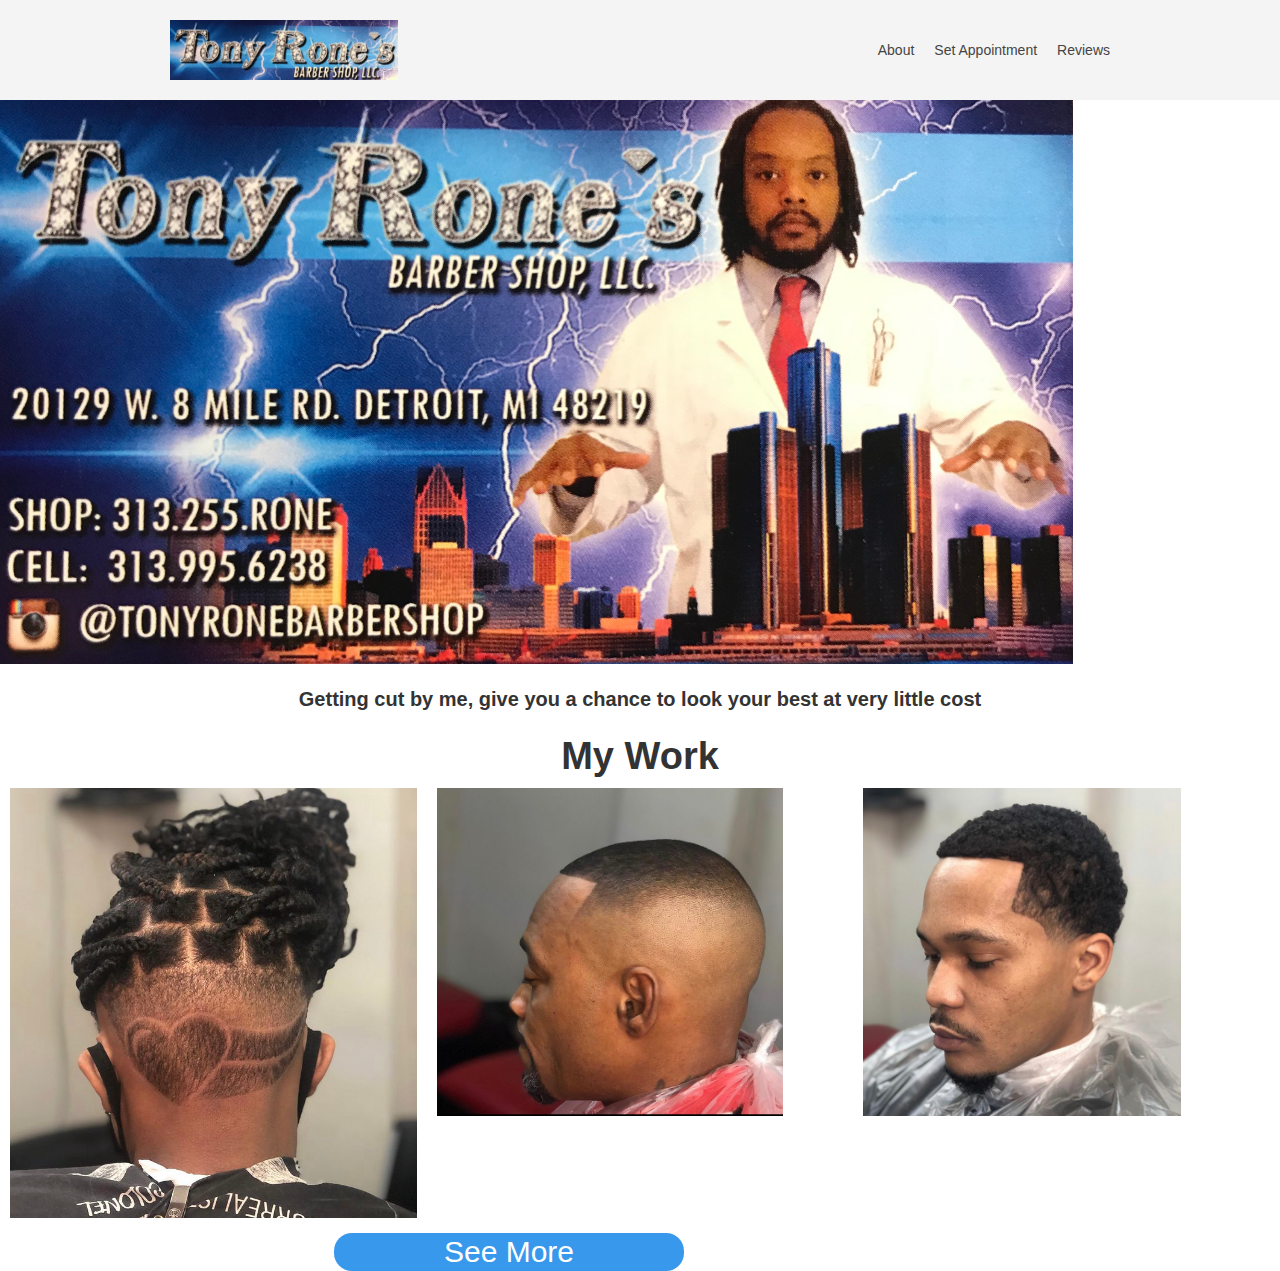
<file: templates/index.html>
<!DOCTYPE html>
<html>
    <head>
        <meta charset="utf-8"/>
        <title>Favorite Barber</title>
        <meta content="width=device-width, initial-scale=1" name="viewport"/>
        <script type="text/javascript">
            !function(o, c) {
                var n = c.documentElement
                  , t = " w-mod-";
                n.className += t + "js",
                ("ontouchstart"in o || o.DocumentTouch && c instanceof DocumentTouch) && (n.className += t + "touch")
            }(window, document);
        </script>
        <link href="/static/css/index.css" rel="stylesheet" type="text/css"/>
        <link href="/static/images/Fav-Barber Logo.ico" rel="shortcut icon" type="image/x-icon"/>
        <link href="/static/images/Fav-Barber Logo.png" rel="apple-touch-icon"/>
    </head>
    <body>
        <div>
            <div>
                <header id="nav" class="sticky-nav">
                    <nav class="w-container">
                        <ul role="list" class="nav-grid w-list-unstyled">
                            <li id="w-node-c249ff46-f0ce-8935-1977-33360bdf8f97-bb7c1f44">
                                <a href="/" class="nav-logo-link">
                                    <img src="/static/images/Fav-Barber Logo.png" sizes="(max-width: 479px) 224.21875px, (max-width: 767px) 38vw, 228.015625px" alt="" class="nav-logo"/>
                                </a>
                            </li>
                            <li>
                                <a href="/about" class="nav-link">About</a>
                            </li>
                            <li>
                                <a href="/set/appointments" class="nav-link">Set Appointment</a>
                            </li>
                            <li>
                                <a href="/reviews" class="nav-link">Reviews</a>
                            </li>
                        </ul>
                    </nav>
                </header>
            </div>
            <div>
                <img src="/static/images/Fav-Barber.jpg" loading="lazy" sizes="100vw" width="1073" alt=""/>
                <h3 class="heading">Getting cut by me, give you a chance to look your best at very little cost</h3>
            </div>
            <div>
                <h1 class="heading-2">My Work</h1>
                <div class="w-row">
                    <div class="w-col w-col-4">
                        <img src="/static/images/Cut-1.png" loading="lazy" sizes="(max-width: 479px) 96vw, (max-width: 695px) 97vw, (max-width: 767px) 675px, 31vw" alt=""/>
                    </div>
                    <div class="w-col w-col-4">
                        <img src="/static/images/Cut-2.png" loading="lazy" width="346" height="328" alt=""/>
                    </div>
                    <div class="w-col w-col-4">
                        <img src="/static/images/Cut-3.png" loading="lazy" sizes="(max-width: 479px) 92vw, (max-width: 767px) 317.828125px, 31vw" height="328" alt=""/>
                    </div>
                </div>
            </div>
            <a href="/reviews" class="button w-button">See More</a>
        </div>
    </body>
</html>
</file>
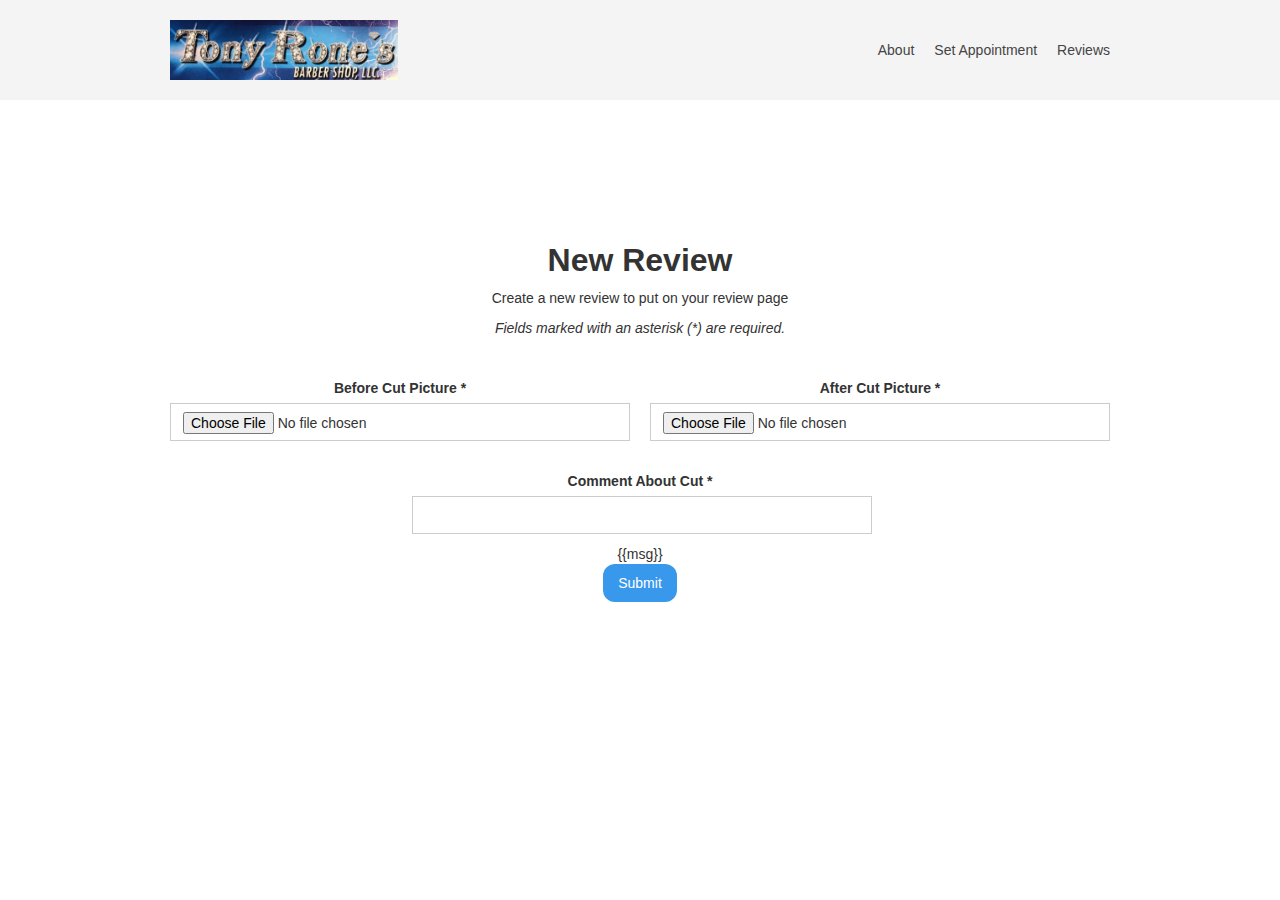
<file: templates/add_review.html>
<!DOCTYPE html>
<html>
    <head>
        <meta charset="utf-8"/>
        <title>Favorite Barber</title>
        <meta content="width=device-width, initial-scale=1" name="viewport"/>
        <meta content="Webflow" name="generator"/>
        <link href="/static/css/admin_login.css" rel="stylesheet" type="text/css"/>
        <script type="text/javascript">
            !function(o, c) {
                var n = c.documentElement
                  , t = " w-mod-";
                n.className += t + "js",
                ("ontouchstart"in o || o.DocumentTouch && c instanceof DocumentTouch) && (n.className += t + "touch")
            }(window, document);
        </script>
        <link href="/static/images/Fav-Barber Logo.ico" rel="shortcut icon" type="image/x-icon"/>
        <link href="/static/images/Fav-Barber Logo.png" rel="apple-touch-icon"/>
    </head>
    <body>
        <div>
            <div>
                <header id="nav" class="sticky-nav">
                    <nav class="w-container">
                        <ul role="list" class="nav-grid w-list-unstyled">
                            <li id="w-node-c249ff46-f0ce-8935-1977-33360bdf8f97-bb7c1f44">
                                <a href="/" class="nav-logo-link">
                                    <img src="/static/images/Fav-Barber Logo.png" sizes="(max-width: 479px) 224.21875px, (max-width: 767px) 38vw, 228.015625px" alt="" class="nav-logo"/>
                                </a>
                            </li>
                            <li>
                                <a href="/about" class="nav-link">About</a>
                            </li>
                            <li>
                                <a href="/set/appointments" class="nav-link">Set Appointment</a>
                            </li>
                            <li>
                                <a href="/reviews" class="nav-link">Reviews</a>
                            </li>
                        </ul>
                    </nav>
                </header>
            </div>
        </div>
        <input id='be' type='text'>
        <input id='af' type='text'>
        <section id="contact-form" class="contact-form">
            <div class="w-container" style='text-align: center;'>
                <h2>New Review</h2>
                <p>Create a new review to put on your review page</p>
                <div id="formInstructions" class="small-text">
                    <em>Fields marked with an asterisk (*) are required.</em>
                </div>
                <div class="w-form">
                    <div id="wf-form-Contact-Form" name="wf-form-Contact-Form" data-name="Contact Form" action="/add/review" method='post' enctype="multipart/form-data">
                        <div class="contact-form-grid">
                            <div id="w-node-fefeec4b-b11d-9520-1b14-3788d9781e20-bb7c1f44">
                                <label for="Before" id="contact-first-name">Before Cut Picture *</label>
                                <p> <input type="file" class="w-input" name="Before" id='before' accept="image/*" required=""></p>
                            </div>
                            <div id="w-node-fefeec4b-b11d-9520-1b14-3788d9781e24-bb7c1f44">
                                <label for="After" id="contact-last-name">After Cut Picture *</label>
                                <p> <input type="file" name="After" accept="image/*"  id='after' class="w-input" required=""></p>
                            </div>
                            <div id="w-node-fefeec4b-b11d-9520-1b14-3788d9781e28-bb7c1f44">
                                <label for="Comment" id="contact-email" class="field-label">Comment About Cut *</label>
                                <input type="text" class="text-field w-input" maxlength="256" name="Comment" data-name="Comment" id="Comment" required=""/>
                            </div>
                        </div>
                        <div>{{msg}}</div>
                        <button data-wait="Please wait..." class="submit-button w-button" onclick="send_form()"/>Submit</button>
                        <script>
                          var be = document.getElementById('be')
                          var af = document.getElementById('af')
                          be.style.visibility ='hidden'
                          af.style.visibility ='hidden'

                          async function send_form() {
                            let bef = document.getElementById('before').files
                            let after = document.getElementById('after').files
                            if (!bef[0] && !after[0]){
                              return alert('Please input a before and after image')
                            }
                            let bef_url, after_url;
                            fetch('/sign_s3?file_name='+bef[0].name+'&file_type='+bef[0].type,{
                              method: 'POST',
                              headers: {
                                'Content-Type': 'application/json'
                              },
                            }).then(result => {
                              return result.json()
                            }).then(data => {
                              uploadFile(bef[0], data.data, data.url, 'be')
                              bef_url =  data.url
                              fetch('/sign_s3?file_name='+after[0].name+'&file_type='+after[0].type, {
                                method: "POST",
                                headers: {
                                  'Content-Type': 'application/json'
                                }
                              }).then(result => {
                                return result.json()
                              }).then(data => {
                                uploadFile(after[0], data.data, data.url, 'af')
                                after_url = data.url
                                save_all(bef_url, after_url)
                              })
                            })
                          }/*
                          async function getSignedRequest(bef, type){
                            let returns
                            let xhr = new XMLHttpRequest();
                            xhr.open("POST", "/sign_s3?file_name="+bef.name+"&file_type="+bef.type);
                            xhr.onreadystatechange = function(){
                              if(xhr.readyState === 4){
                                if(xhr.status === 200){
                                  let response = JSON.parse(xhr.responseText);
                                  uploadFile(bef, response.data, response.url, type);
                                  returns =  response.url
                                }
                                else{
                                  alert("Problem saving your new review");
                                }
                              }
                            };
                            xhr.send();

                            return returns
                          }*/
                          async function uploadFile(file, s3Data, url, type){
                            let is_it = false
                            var xhr = new XMLHttpRequest();
                            xhr.open("POST", s3Data.url);

                            var postData = new FormData();
                            for(key in s3Data.fields){
                              postData.append(key, s3Data.fields[key]);
                            }
                            postData.append('file', file);

                            xhr.onreadystatechange = function() {
                              if(xhr.readyState === 4){
                                if(xhr.status === 200 || xhr.status === 204){
                                  if (type == 'be'){
                                    be.value = url;
                                    be.value = url;
                                  }else if (type=='af'){
                                    af.value = url;
                                    af.value = url;
                                  }
                                }
                                else{
                                  return "Could not upload file.";
                                }
                              }
                            };
                            xhr.send(postData);
                          }

                          function save_all(bef_url, after_url){

                            if (bef_url != 'Could not upload file.' && after_url !='Could not upload file.'){
                              let web_host = '/send_review/data'
                              fetch(web_host, {
                                method: 'POST',
                                headers: {
                                  'Content-Type': 'application/json'
                                },
                                body: JSON.stringify({
                                  'Before': bef_url,
                                  'After': after_url,
                                  'Comment': document.getElementById('Comment').value
                                })
                              }).then(result => {
                                return result.json()
                              }).then(data=>{
                                if (data['result'] == 'Issue'){
                                  alert('Problem saving new review')
                                }else {
                                  alert('Success saving review')
                                }
                              })
                            }else {
                              alert('Problem saving your new review')
                            }
                          }
                        </script>
                    </div>
                </div>
            </div>
        </section>
    </body>
</html>
</file>
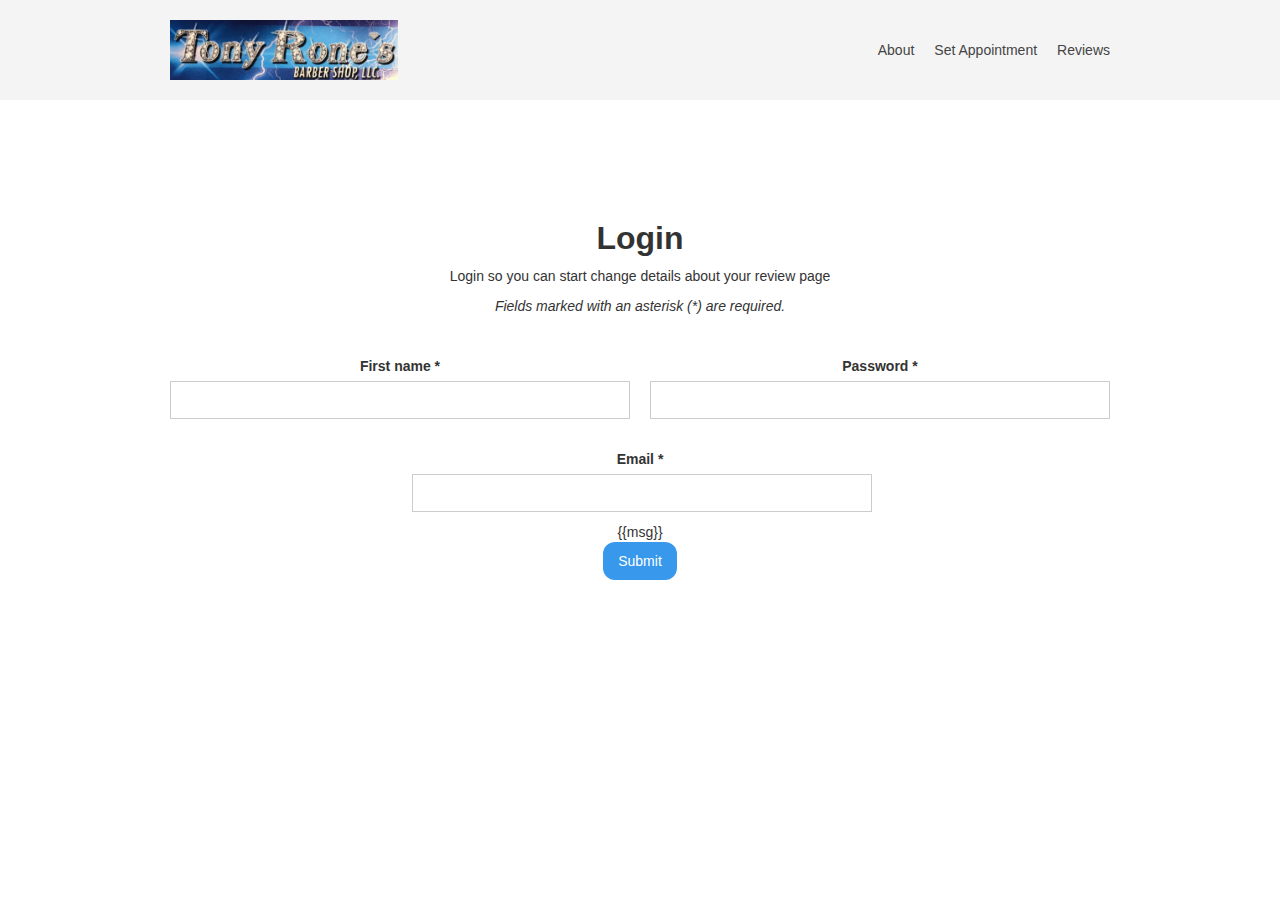
<file: templates/admin_login.html>
<!DOCTYPE html>
<html>
    <head>
        <meta charset="utf-8"/>
        <title>Favorite Barber</title>
        <meta content="width=device-width, initial-scale=1" name="viewport"/>
        <meta content="Webflow" name="generator"/>
        <link href="/static/css/admin_login.css" rel="stylesheet" type="text/css"/>
        <script type="text/javascript">
            !function(o, c) {
                var n = c.documentElement
                  , t = " w-mod-";
                n.className += t + "js",
                ("ontouchstart"in o || o.DocumentTouch && c instanceof DocumentTouch) && (n.className += t + "touch")
            }(window, document);
        </script>
        <link href="/static/images/Fav-Barber Logo.ico" rel="shortcut icon" type="image/x-icon"/>
        <link href="/static/images/Fav-Barber Logo.png" rel="apple-touch-icon"/>
    </head>
    <body>
        <div>
            <div>
                <header id="nav" class="sticky-nav">
                    <nav class="w-container">
                        <ul role="list" class="nav-grid w-list-unstyled">
                            <li id="w-node-c249ff46-f0ce-8935-1977-33360bdf8f97-bb7c1f44">
                                <a href="/" class="nav-logo-link">
                                    <img src="/static/images/Fav-Barber Logo.png" sizes="(max-width: 479px) 224.21875px, (max-width: 767px) 38vw, 228.015625px" alt="" class="nav-logo"/>
                                </a>
                            </li>
                            <li>
                                <a href="/about" class="nav-link">About</a>
                            </li>
                            <li>
                                <a href="/set/appointments" class="nav-link">Set Appointment</a>
                            </li>
                            <li>
                                <a href="/reviews" class="nav-link">Reviews</a>
                            </li>
                        </ul>
                    </nav>
                </header>
            </div>
        </div>
        <section id="contact-form" class="contact-form">
            <div class="w-container" style='text-align: center;'>
                <h2>Login</h2>
                <p>Login so you can start change details about your review page</p>
                <div id="formInstructions" class="small-text">
                    <em>Fields marked with an asterisk (*) are required.</em>
                </div>
                <div class="w-form">
                    <form id="wf-form-Contact-Form" name="wf-form-Contact-Form" data-name="Contact Form" action='/admin/login' method='post'>
                        <div class="contact-form-grid">
                            <div id="w-node-fefeec4b-b11d-9520-1b14-3788d9781e20-bb7c1f44">
                                <label for="First-Name" id="contact-first-name">First name *</label>
                                <input type="text" class="w-input" maxlength="256" name="First-Name" data-name="First Name" id="First-Name" required=""/>
                            </div>
                            <div id="w-node-fefeec4b-b11d-9520-1b14-3788d9781e24-bb7c1f44">
                                <label for="Last-Name" id="contact-last-name">Password *</label>
                                <input type="text" class="w-input" maxlength="256" name="Last-Name" data-name="Last Name" id="Last-Name" required=""/>
                            </div>
                            <div id="w-node-fefeec4b-b11d-9520-1b14-3788d9781e28-bb7c1f44">
                                <label for="Email" id="contact-email" class="field-label">Email *</label>
                                <input type="email" class="text-field w-input" maxlength="256" name="Email" data-name="Email" id="Email" required=""/>
                            </div>
                        </div>
                        <div>{{msg}}</div>
                        <input type="submit" value="Submit" data-wait="Please wait..." class="submit-button w-button"/>
                    </form>
                </div>
            </div>
        </section>
    </body>
</html>
</file>
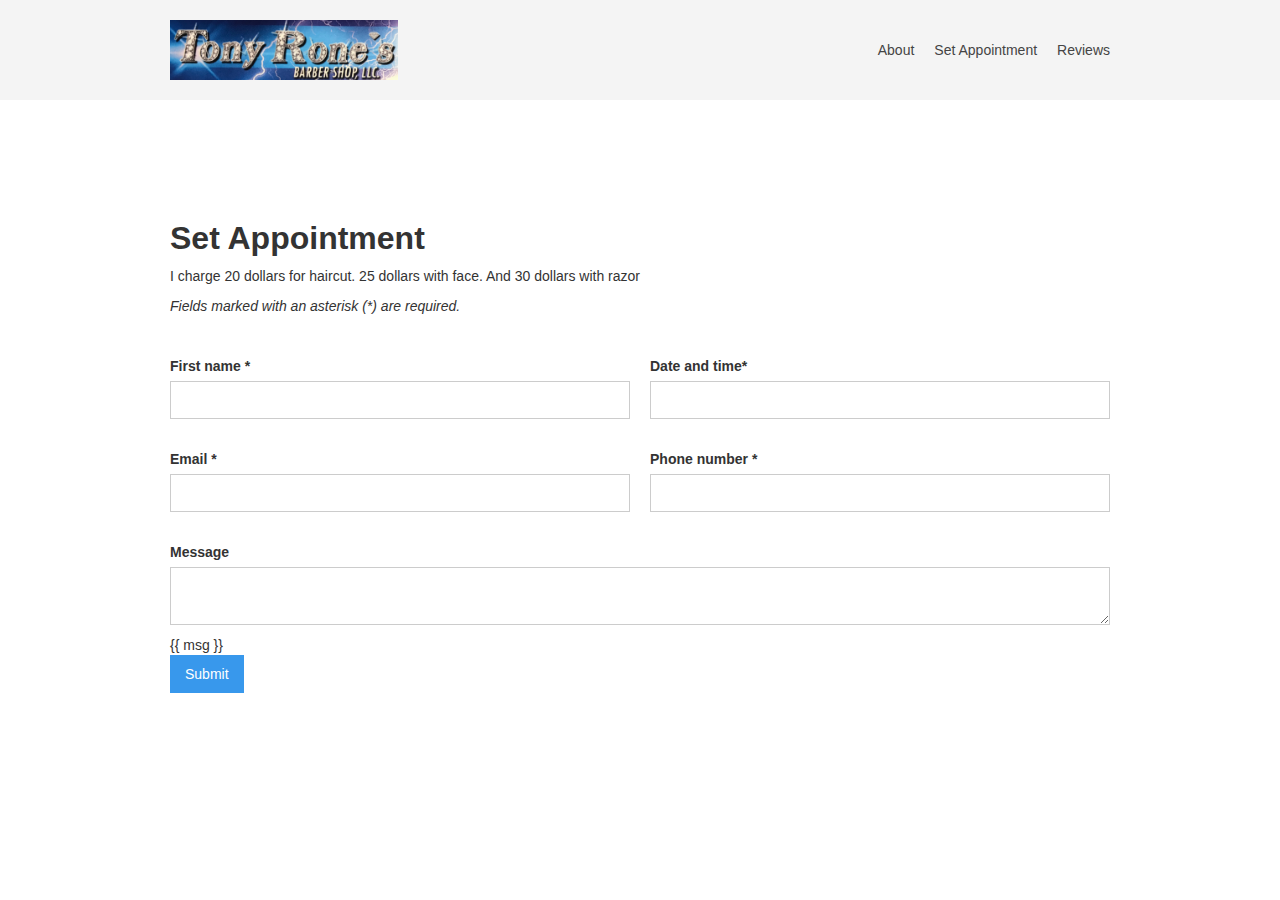
<file: templates/appointments.html>
<!DOCTYPE html>
<html>
    <head>
        <meta charset="utf-8"/>
        <title>Favorite Barber</title>
        <meta content="width=device-width, initial-scale=1" name="viewport"/>
        <meta content="Webflow" name="generator"/>
        <link href="/static/css/appointment.css" rel="stylesheet" type="text/css"/>
        <script type="text/javascript">
            !function(o, c) {
                var n = c.documentElement
                  , t = " w-mod-";
                n.className += t + "js",
                ("ontouchstart"in o || o.DocumentTouch && c instanceof DocumentTouch) && (n.className += t + "touch")
            }(window, document);
        </script>
        <link href="/static/images/Fav-Barber Logo.ico" rel="shortcut icon" type="image/x-icon"/>
        <link href="/static/images/Fav-Barber Logo.png" rel="apple-touch-icon"/>
    </head>
    <body>
        <div>
            <div>
                <header id="nav" class="sticky-nav">
                    <nav class="w-container">
                        <ul role="list" class="nav-grid w-list-unstyled">
                            <li id="w-node-c249ff46-f0ce-8935-1977-33360bdf8f97-bb7c1f44">
                                <a href="/" class="nav-logo-link">
                                    <img src="/static/images/Fav-Barber Logo.png" sizes="(max-width: 479px) 224.21875px, (max-width: 767px) 38vw, 228.015625px" alt="" class="nav-logo"/>
                                </a>
                            </li>
                            <li>
                                <a href="/about" class="nav-link">About</a>
                            </li>
                            <li>
                                <a href="/set/appointments" class="nav-link">Set Appointment</a>
                            </li>
                            <li>
                                <a href="/reviews" class="nav-link">Reviews</a>
                            </li>
                        </ul>
                    </nav>
                </header>
            </div>
        </div>
        <div>
            <section id="contact-form" class="contact-form">
                <div class="w-container">
                    <h2>Set Appointment</h2>
                    <p>I charge 20 dollars for haircut. 25 dollars with face. And 30 dollars with razor</p>
                    <div id="formInstructions" class="small-text">
                        <em>Fields marked with an asterisk (*) are required.</em>
                    </div>
                    <div class="w-form">
                        <form id="wf-form-Contact-Form" name="wf-form-Contact-Form" data-name="Contact Form" action="/set/appointments" method="post">
                            <div class="contact-form-grid">
                                <div id="w-node-_647b55c2-1cbb-ef2d-cbaf-0d093962610c-bb7c1f44">
                                    <label for="First-Name" id="contact-first-name">First name *</label>
                                    <input type="text" class="w-input" maxlength="256" name="First-Name" data-name="First Name" id="First-Name" required=""/>
                                </div>
                                <div id="w-node-_647b55c2-1cbb-ef2d-cbaf-0d0939626110-bb7c1f44">
                                    <label for="Date" id="contact-last-name">Date and time*</label>
                                    <input type="text" class="w-input" maxlength="256" name="Date" data-name="Last Name" id="Date" required=""/>
                                </div>
                                <div id="w-node-_647b55c2-1cbb-ef2d-cbaf-0d0939626114-bb7c1f44">
                                    <label for="Email" id="contact-email">Email *</label>
                                    <input type="email" class="w-input" maxlength="256" name="Email" data-name="Email" id="Email" required=""/>
                                </div>
                                <div id="w-node-_647b55c2-1cbb-ef2d-cbaf-0d0939626118-bb7c1f44">
                                    <label for="Contact-Phone-Number" id="contact-phone">Phone number *</label>
                                    <input type="tel" class="w-input" maxlength="256" name="Contact-Phone-Number" data-name="Contact Phone Number" id="Contact-Phone-Number" required=""/>
                                </div>
                                <div id="w-node-_647b55c2-1cbb-ef2d-cbaf-0d093962611c-bb7c1f44">
                                    <label for="Message" id="contact-message">Message</label>
                                    <textarea data-name="Message" maxlength="5000" id="Message" name="Message" class="w-input"></textarea>
                                </div>
                            </div>
                            <div>
                                {{ msg }}
                            </div>
                            <input type="submit" value="Submit" data-wait="Please wait..." class="w-button"/>
                        </form>
                    </div>
                </div>
            </section>
        </div>
    </body>
</html>
</file>
<file: static/css/index.css>
/* Generated on: Sun Apr 18 2021 23:52:12 GMT+0000 (Coordinated Universal Time) */
/* ==========================================================================
   normalize.css v3.0.3 | MIT License | github.com/necolas/normalize.css 
   ========================================================================== */
/*! normalize.css v3.0.3 | MIT License | github.com/necolas/normalize.css */html{font-family:sans-serif;-ms-text-size-adjust:100%;-webkit-text-size-adjust:100%}body{margin:0}article,aside,details,figcaption,figure,footer,header,hgroup,main,menu,nav,section,summary{display:block}audio,canvas,progress,video{display:inline-block;vertical-align:baseline}audio:not([controls]){display:none;height:0}[hidden],template{display:none}a{background-color:transparent}a:active,a:hover{outline:0}abbr[title]{border-bottom:1px dotted}b,strong{font-weight:bold}dfn{font-style:italic}h1{font-size:2em;margin:.67em 0}mark{background:#ff0;color:#000}small{font-size:80%}sub,sup{font-size:75%;line-height:0;position:relative;vertical-align:baseline}sup{top:-0.5em}sub{bottom:-0.25em}img{border:0}svg:not(:root){overflow:hidden}figure{margin:1em 40px}hr{box-sizing:content-box;height:0}pre{overflow:auto}code,kbd,pre,samp{font-family:monospace,monospace;font-size:1em}button,input,optgroup,select,textarea{color:inherit;font:inherit;margin:0}button{overflow:visible}button,select{text-transform:none}button,html input[type="button"],input[type="reset"]{-webkit-appearance:button;cursor:pointer}button[disabled],html input[disabled]{cursor:default}button::-moz-focus-inner,input::-moz-focus-inner{border:0;padding:0}input{line-height:normal}input[type="checkbox"],input[type="radio"]{box-sizing:border-box;padding:0}input[type="number"]::-webkit-inner-spin-button,input[type="number"]::-webkit-outer-spin-button{height:auto}input[type="search"]{-webkit-appearance:none}input[type="search"]::-webkit-search-cancel-button,input[type="search"]::-webkit-search-decoration{-webkit-appearance:none}fieldset{border:1px solid #c0c0c0;margin:0 2px;padding:.35em .625em .75em}legend{border:0;padding:0}textarea{overflow:auto}optgroup{font-weight:bold}table{border-collapse:collapse;border-spacing:0}td,th{padding:0}

/* ==========================================================================
   Start of base Webflow CSS - If you're looking for some ultra-clean CSS, skip the boilerplate and see the unminified code below.
   ========================================================================== */
@font-face{font-family:'webflow-icons';src:url("[data-uri]") format('truetype');font-weight:normal;font-style:normal}[class^="w-icon-"],[class*=" w-icon-"]{font-family:'webflow-icons' !important;speak:none;font-style:normal;font-weight:normal;font-variant:normal;text-transform:none;line-height:1;-webkit-font-smoothing:antialiased;-moz-osx-font-smoothing:grayscale}.w-icon-slider-right:before{content:"\e600"}.w-icon-slider-left:before{content:"\e601"}.w-icon-nav-menu:before{content:"\e602"}.w-icon-arrow-down:before,.w-icon-dropdown-toggle:before{content:"\e603"}.w-icon-file-upload-remove:before{content:"\e900"}.w-icon-file-upload-icon:before{content:"\e903"}*{-webkit-box-sizing:border-box;-moz-box-sizing:border-box;box-sizing:border-box}html{height:100%}body{margin:0;min-height:100%;background-color:#fff;font-family:Arial,sans-serif;font-size:14px;line-height:20px;color:#333}img{max-width:100%;vertical-align:middle;display:inline-block}html.w-mod-touch *{background-attachment:scroll !important}.w-block{display:block}.w-inline-block{max-width:100%;display:inline-block}.w-clearfix:before,.w-clearfix:after{content:" ";display:table;grid-column-start:1;grid-row-start:1;grid-column-end:2;grid-row-end:2}.w-clearfix:after{clear:both}.w-hidden{display:none}.w-button{display:inline-block;padding:9px 15px;background-color:#3898EC;color:white;border:0;line-height:inherit;text-decoration:none;cursor:pointer;border-radius:0}input.w-button{-webkit-appearance:button}html[data-w-dynpage] [data-w-cloak]{color:transparent !important}.w-webflow-badge,.w-webflow-badge *{position:static;left:auto;top:auto;right:auto;bottom:auto;z-index:auto;display:block;visibility:visible;overflow:visible;overflow-x:visible;overflow-y:visible;box-sizing:border-box;width:auto;height:auto;max-height:none;max-width:none;min-height:0;min-width:0;margin:0;padding:0;float:none;clear:none;border:0 none transparent;border-radius:0;background:none;background-image:none;background-position:0 0;background-size:auto auto;background-repeat:repeat;background-origin:padding-box;background-clip:border-box;background-attachment:scroll;background-color:transparent;box-shadow:none;opacity:1;transform:none;transition:none;direction:ltr;font-family:inherit;font-weight:inherit;color:inherit;font-size:inherit;line-height:inherit;font-style:inherit;font-variant:inherit;text-align:inherit;letter-spacing:inherit;text-decoration:inherit;text-indent:0;text-transform:inherit;list-style-type:disc;text-shadow:none;font-smoothing:auto;vertical-align:baseline;cursor:inherit;white-space:inherit;word-break:normal;word-spacing:normal;word-wrap:normal}.w-webflow-badge{position:fixed !important;display:inline-block !important;visibility:visible !important;z-index:2147483647 !important;top:auto !important;right:12px !important;bottom:12px !important;left:auto !important;color:#AAADB0 !important;background-color:#fff !important;border-radius:3px !important;padding:6px 8px 6px 6px !important;font-size:12px !important;opacity:1 !important;line-height:14px !important;text-decoration:none !important;transform:none !important;margin:0 !important;width:auto !important;height:auto !important;overflow:visible !important;white-space:nowrap;box-shadow:0 0 0 1px rgba(0,0,0,0.1),0 1px 3px rgba(0,0,0,0.1);cursor:pointer}.w-webflow-badge>img{display:inline-block !important;visibility:visible !important;opacity:1 !important;vertical-align:middle !important}h1,h2,h3,h4,h5,h6{font-weight:bold;margin-bottom:10px}h1{font-size:38px;line-height:44px;margin-top:20px}h2{font-size:32px;line-height:36px;margin-top:20px}h3{font-size:24px;line-height:30px;margin-top:20px}h4{font-size:18px;line-height:24px;margin-top:10px}h5{font-size:14px;line-height:20px;margin-top:10px}h6{font-size:12px;line-height:18px;margin-top:10px}p{margin-top:0;margin-bottom:10px}blockquote{margin:0 0 10px 0;padding:10px 20px;border-left:5px solid #E2E2E2;font-size:18px;line-height:22px}figure{margin:0;margin-bottom:10px}figcaption{margin-top:5px;text-align:center}ul,ol{margin-top:0;margin-bottom:10px;padding-left:40px}.w-list-unstyled{padding-left:0;list-style:none}.w-embed:before,.w-embed:after{content:" ";display:table;grid-column-start:1;grid-row-start:1;grid-column-end:2;grid-row-end:2}.w-embed:after{clear:both}.w-video{width:100%;position:relative;padding:0}.w-video iframe,.w-video object,.w-video embed{position:absolute;top:0;left:0;width:100%;height:100%}fieldset{padding:0;margin:0;border:0}button,html input[type="button"],input[type="reset"]{border:0;cursor:pointer;-webkit-appearance:button}.w-form{margin:0 0 15px}.w-form-done{display:none;padding:20px;text-align:center;background-color:#dddddd}.w-form-fail{display:none;margin-top:10px;padding:10px;background-color:#ffdede}label{display:block;margin-bottom:5px;font-weight:bold}.w-input,.w-select{display:block;width:100%;height:38px;padding:8px 12px;margin-bottom:10px;font-size:14px;line-height:1.42857143;color:#333333;vertical-align:middle;background-color:#ffffff;border:1px solid #cccccc}.w-input:-moz-placeholder,.w-select:-moz-placeholder{color:#999}.w-input::-moz-placeholder,.w-select::-moz-placeholder{color:#999;opacity:1}.w-input:-ms-input-placeholder,.w-select:-ms-input-placeholder{color:#999}.w-input::-webkit-input-placeholder,.w-select::-webkit-input-placeholder{color:#999}.w-input:focus,.w-select:focus{border-color:#3898EC;outline:0}.w-input[disabled],.w-select[disabled],.w-input[readonly],.w-select[readonly],fieldset[disabled] .w-input,fieldset[disabled] .w-select{cursor:not-allowed;background-color:#eeeeee}textarea.w-input,textarea.w-select{height:auto}.w-select{background-color:#f3f3f3}.w-select[multiple]{height:auto}.w-form-label{display:inline-block;cursor:pointer;font-weight:normal;margin-bottom:0}.w-radio{display:block;margin-bottom:5px;padding-left:20px}.w-radio:before,.w-radio:after{content:" ";display:table;grid-column-start:1;grid-row-start:1;grid-column-end:2;grid-row-end:2}.w-radio:after{clear:both}.w-radio-input{margin:4px 0 0;margin-top:1px \9;line-height:normal;float:left;margin-left:-20px}.w-radio-input{margin-top:3px}.w-file-upload{display:block;margin-bottom:10px}.w-file-upload-input{width:.1px;height:.1px;opacity:0;overflow:hidden;position:absolute;z-index:-100}.w-file-upload-default,.w-file-upload-uploading,.w-file-upload-success{display:inline-block;color:#333333}.w-file-upload-error{display:block;margin-top:10px}.w-file-upload-default.w-hidden,.w-file-upload-uploading.w-hidden,.w-file-upload-error.w-hidden,.w-file-upload-success.w-hidden{display:none}.w-file-upload-uploading-btn{display:flex;font-size:14px;font-weight:normal;cursor:pointer;margin:0;padding:8px 12px;border:1px solid #cccccc;background-color:#fafafa}.w-file-upload-file{display:flex;flex-grow:1;justify-content:space-between;margin:0;padding:8px 9px 8px 11px;border:1px solid #cccccc;background-color:#fafafa}.w-file-upload-file-name{font-size:14px;font-weight:normal;display:block}.w-file-remove-link{margin-top:3px;margin-left:10px;width:auto;height:auto;padding:3px;display:block;cursor:pointer}.w-icon-file-upload-remove{margin:auto;font-size:10px}.w-file-upload-error-msg{display:inline-block;color:#ea384c;padding:2px 0}.w-file-upload-info{display:inline-block;line-height:38px;padding:0 12px}.w-file-upload-label{display:inline-block;font-size:14px;font-weight:normal;cursor:pointer;margin:0;padding:8px 12px;border:1px solid #cccccc;background-color:#fafafa}.w-icon-file-upload-icon,.w-icon-file-upload-uploading{display:inline-block;margin-right:8px;width:20px}.w-icon-file-upload-uploading{height:20px}.w-container{margin-left:auto;margin-right:auto;max-width:940px}.w-container:before,.w-container:after{content:" ";display:table;grid-column-start:1;grid-row-start:1;grid-column-end:2;grid-row-end:2}.w-container:after{clear:both}.w-container .w-row{margin-left:-10px;margin-right:-10px}.w-row:before,.w-row:after{content:" ";display:table;grid-column-start:1;grid-row-start:1;grid-column-end:2;grid-row-end:2}.w-row:after{clear:both}.w-row .w-row{margin-left:0;margin-right:0}.w-col{position:relative;float:left;width:100%;min-height:1px;padding-left:10px;padding-right:10px}.w-col .w-col{padding-left:0;padding-right:0}.w-col-1{width:8.33333333%}.w-col-2{width:16.66666667%}.w-col-3{width:25%}.w-col-4{width:33.33333333%}.w-col-5{width:41.66666667%}.w-col-6{width:50%}.w-col-7{width:58.33333333%}.w-col-8{width:66.66666667%}.w-col-9{width:75%}.w-col-10{width:83.33333333%}.w-col-11{width:91.66666667%}.w-col-12{width:100%}.w-hidden-main{display:none !important}@media screen and (max-width:991px){.w-container{max-width:728px}.w-hidden-main{display:inherit !important}.w-hidden-medium{display:none !important}.w-col-medium-1{width:8.33333333%}.w-col-medium-2{width:16.66666667%}.w-col-medium-3{width:25%}.w-col-medium-4{width:33.33333333%}.w-col-medium-5{width:41.66666667%}.w-col-medium-6{width:50%}.w-col-medium-7{width:58.33333333%}.w-col-medium-8{width:66.66666667%}.w-col-medium-9{width:75%}.w-col-medium-10{width:83.33333333%}.w-col-medium-11{width:91.66666667%}.w-col-medium-12{width:100%}.w-col-stack{width:100%;left:auto;right:auto}}@media screen and (max-width:767px){.w-hidden-main{display:inherit !important}.w-hidden-medium{display:inherit !important}.w-hidden-small{display:none !important}.w-row,.w-container .w-row{margin-left:0;margin-right:0}.w-col{width:100%;left:auto;right:auto}.w-col-small-1{width:8.33333333%}.w-col-small-2{width:16.66666667%}.w-col-small-3{width:25%}.w-col-small-4{width:33.33333333%}.w-col-small-5{width:41.66666667%}.w-col-small-6{width:50%}.w-col-small-7{width:58.33333333%}.w-col-small-8{width:66.66666667%}.w-col-small-9{width:75%}.w-col-small-10{width:83.33333333%}.w-col-small-11{width:91.66666667%}.w-col-small-12{width:100%}}@media screen and (max-width:479px){.w-container{max-width:none}.w-hidden-main{display:inherit !important}.w-hidden-medium{display:inherit !important}.w-hidden-small{display:inherit !important}.w-hidden-tiny{display:none !important}.w-col{width:100%}.w-col-tiny-1{width:8.33333333%}.w-col-tiny-2{width:16.66666667%}.w-col-tiny-3{width:25%}.w-col-tiny-4{width:33.33333333%}.w-col-tiny-5{width:41.66666667%}.w-col-tiny-6{width:50%}.w-col-tiny-7{width:58.33333333%}.w-col-tiny-8{width:66.66666667%}.w-col-tiny-9{width:75%}.w-col-tiny-10{width:83.33333333%}.w-col-tiny-11{width:91.66666667%}.w-col-tiny-12{width:100%}}.w-widget{position:relative}.w-widget-map{width:100%;height:400px}.w-widget-map label{width:auto;display:inline}.w-widget-map img{max-width:inherit}.w-widget-map .gm-style-iw{text-align:center}.w-widget-map .gm-style-iw>button{display:none !important}.w-widget-twitter{overflow:hidden}.w-widget-twitter-count-shim{display:inline-block;vertical-align:top;position:relative;width:28px;height:20px;text-align:center;background:white;border:#758696 solid 1px;border-radius:3px}.w-widget-twitter-count-shim *{pointer-events:none;-webkit-user-select:none;-moz-user-select:none;-ms-user-select:none;user-select:none}.w-widget-twitter-count-shim .w-widget-twitter-count-inner{position:relative;font-size:15px;line-height:12px;text-align:center;color:#999;font-family:serif}.w-widget-twitter-count-shim .w-widget-twitter-count-clear{position:relative;display:block}.w-widget-twitter-count-shim.w--large{width:36px;height:28px}.w-widget-twitter-count-shim.w--large .w-widget-twitter-count-inner{font-size:18px;line-height:18px}.w-widget-twitter-count-shim:not(.w--vertical){margin-left:5px;margin-right:8px}.w-widget-twitter-count-shim:not(.w--vertical).w--large{margin-left:6px}.w-widget-twitter-count-shim:not(.w--vertical):before,.w-widget-twitter-count-shim:not(.w--vertical):after{top:50%;left:0;border:solid transparent;content:" ";height:0;width:0;position:absolute;pointer-events:none}.w-widget-twitter-count-shim:not(.w--vertical):before{border-color:rgba(117,134,150,0);border-right-color:#5d6c7b;border-width:4px;margin-left:-9px;margin-top:-4px}.w-widget-twitter-count-shim:not(.w--vertical).w--large:before{border-width:5px;margin-left:-10px;margin-top:-5px}.w-widget-twitter-count-shim:not(.w--vertical):after{border-color:rgba(255,255,255,0);border-right-color:white;border-width:4px;margin-left:-8px;margin-top:-4px}.w-widget-twitter-count-shim:not(.w--vertical).w--large:after{border-width:5px;margin-left:-9px;margin-top:-5px}.w-widget-twitter-count-shim.w--vertical{width:61px;height:33px;margin-bottom:8px}.w-widget-twitter-count-shim.w--vertical:before,.w-widget-twitter-count-shim.w--vertical:after{top:100%;left:50%;border:solid transparent;content:" ";height:0;width:0;position:absolute;pointer-events:none}.w-widget-twitter-count-shim.w--vertical:before{border-color:rgba(117,134,150,0);border-top-color:#5d6c7b;border-width:5px;margin-left:-5px}.w-widget-twitter-count-shim.w--vertical:after{border-color:rgba(255,255,255,0);border-top-color:white;border-width:4px;margin-left:-4px}.w-widget-twitter-count-shim.w--vertical .w-widget-twitter-count-inner{font-size:18px;line-height:22px}.w-widget-twitter-count-shim.w--vertical.w--large{width:76px}.w-widget-gplus{overflow:hidden}.w-background-video{position:relative;overflow:hidden;height:500px;color:white}.w-background-video>video{background-size:cover;background-position:50% 50%;position:absolute;margin:auto;width:100%;height:100%;right:-100%;bottom:-100%;top:-100%;left:-100%;object-fit:cover;z-index:-100}.w-background-video>video::-webkit-media-controls-start-playback-button{display:none !important;-webkit-appearance:none}.w-slider{position:relative;height:300px;text-align:center;background:#dddddd;clear:both;-webkit-tap-highlight-color:rgba(0,0,0,0);tap-highlight-color:rgba(0,0,0,0)}.w-slider-mask{position:relative;display:block;overflow:hidden;z-index:1;left:0;right:0;height:100%;white-space:nowrap}.w-slide{position:relative;display:inline-block;vertical-align:top;width:100%;height:100%;white-space:normal;text-align:left}.w-slider-nav{position:absolute;z-index:2;top:auto;right:0;bottom:0;left:0;margin:auto;padding-top:10px;height:40px;text-align:center;-webkit-tap-highlight-color:rgba(0,0,0,0);tap-highlight-color:rgba(0,0,0,0)}.w-slider-nav.w-round>div{border-radius:100%}.w-slider-nav.w-num>div{width:auto;height:auto;padding:.2em .5em;font-size:inherit;line-height:inherit}.w-slider-nav.w-shadow>div{box-shadow:0 0 3px rgba(51,51,51,0.4)}.w-slider-nav-invert{color:#fff}.w-slider-nav-invert>div{background-color:rgba(34,34,34,0.4)}.w-slider-nav-invert>div.w-active{background-color:#222}.w-slider-dot{position:relative;display:inline-block;width:1em;height:1em;background-color:rgba(255,255,255,0.4);cursor:pointer;margin:0 3px .5em;transition:background-color 100ms,color 100ms}.w-slider-dot.w-active{background-color:#fff}.w-slider-dot:focus{outline:none;box-shadow:0 0 0 2px #fff}.w-slider-dot:focus.w-active{box-shadow:none}.w-slider-arrow-left,.w-slider-arrow-right{position:absolute;width:80px;top:0;right:0;bottom:0;left:0;margin:auto;cursor:pointer;overflow:hidden;color:white;font-size:40px;-webkit-tap-highlight-color:rgba(0,0,0,0);tap-highlight-color:rgba(0,0,0,0);-webkit-user-select:none;-moz-user-select:none;-ms-user-select:none;user-select:none}.w-slider-arrow-left [class^="w-icon-"],.w-slider-arrow-right [class^="w-icon-"],.w-slider-arrow-left [class*=" w-icon-"],.w-slider-arrow-right [class*=" w-icon-"]{position:absolute}.w-slider-arrow-left:focus,.w-slider-arrow-right:focus{outline:0}.w-slider-arrow-left{z-index:3;right:auto}.w-slider-arrow-right{z-index:4;left:auto}.w-icon-slider-left,.w-icon-slider-right{top:0;right:0;bottom:0;left:0;margin:auto;width:1em;height:1em}.w-slider-aria-label{border:0;clip:rect(0 0 0 0);height:1px;margin:-1px;overflow:hidden;padding:0;position:absolute;width:1px}.w-dropdown{display:inline-block;position:relative;text-align:left;margin-left:auto;margin-right:auto;z-index:900}.w-dropdown-btn,.w-dropdown-toggle,.w-dropdown-link{position:relative;vertical-align:top;text-decoration:none;color:#222222;padding:20px;text-align:left;margin-left:auto;margin-right:auto;white-space:nowrap}.w-dropdown-toggle{-webkit-user-select:none;-moz-user-select:none;-ms-user-select:none;user-select:none;display:inline-block;cursor:pointer;padding-right:40px}.w-dropdown-toggle:focus{outline:0}.w-icon-dropdown-toggle{position:absolute;top:0;right:0;bottom:0;margin:auto;margin-right:20px;width:1em;height:1em}.w-dropdown-list{position:absolute;background:#dddddd;display:none;min-width:100%}.w-dropdown-list.w--open{display:block}.w-dropdown-link{padding:10px 20px;display:block;color:#222222}.w-dropdown-link.w--current{color:#0082f3}.w-dropdown-link:focus{outline:0}@media screen and (max-width:767px){.w-nav-brand{padding-left:10px}}.w-lightbox-backdrop{color:#000;cursor:auto;font-family:serif;font-size:medium;font-style:normal;font-variant:normal;font-weight:normal;letter-spacing:normal;line-height:normal;list-style:disc;text-align:start;text-indent:0;text-shadow:none;text-transform:none;visibility:visible;white-space:normal;word-break:normal;word-spacing:normal;word-wrap:normal;position:fixed;top:0;right:0;bottom:0;left:0;color:#fff;font-family:"Helvetica Neue",Helvetica,Ubuntu,"Segoe UI",Verdana,sans-serif;font-size:17px;line-height:1.2;font-weight:300;text-align:center;background:rgba(0,0,0,0.9);z-index:2000;outline:0;opacity:0;-webkit-user-select:none;-moz-user-select:none;-ms-user-select:none;-webkit-tap-highlight-color:transparent;-webkit-transform:translate(0, 0)}.w-lightbox-backdrop,.w-lightbox-container{height:100%;overflow:auto;-webkit-overflow-scrolling:touch}.w-lightbox-content{position:relative;height:100vh;overflow:hidden}.w-lightbox-view{position:absolute;width:100vw;height:100vh;opacity:0}.w-lightbox-view:before{content:"";height:100vh}.w-lightbox-group,.w-lightbox-group .w-lightbox-view,.w-lightbox-group .w-lightbox-view:before{height:86vh}.w-lightbox-frame,.w-lightbox-view:before{display:inline-block;vertical-align:middle}.w-lightbox-figure{position:relative;margin:0}.w-lightbox-group .w-lightbox-figure{cursor:pointer}.w-lightbox-img{width:auto;height:auto;max-width:none}.w-lightbox-image{display:block;float:none;max-width:100vw;max-height:100vh}.w-lightbox-group .w-lightbox-image{max-height:86vh}.w-lightbox-caption{position:absolute;right:0;bottom:0;left:0;padding:.5em 1em;background:rgba(0,0,0,0.4);text-align:left;text-overflow:ellipsis;white-space:nowrap;overflow:hidden}.w-lightbox-embed{position:absolute;top:0;right:0;bottom:0;left:0;width:100%;height:100%}.w-lightbox-control{position:absolute;top:0;width:4em;background-size:24px;background-repeat:no-repeat;background-position:center;cursor:pointer;-webkit-transition:all .3s;transition:all .3s}.w-lightbox-left{display:none;bottom:0;left:0;background-image:url("[data-uri]")}.w-lightbox-right{display:none;right:0;bottom:0;background-image:url("[data-uri]")}.w-lightbox-close{right:0;height:2.6em;background-image:url("[data-uri]");background-size:18px}.w-lightbox-strip{position:absolute;bottom:0;left:0;right:0;padding:0 1vh;line-height:0;white-space:nowrap;overflow-x:auto;overflow-y:hidden}.w-lightbox-item{display:inline-block;width:10vh;padding:2vh 1vh;box-sizing:content-box;cursor:pointer;-webkit-transform:translate3d(0, 0, 0)}.w-lightbox-active{opacity:.3}.w-lightbox-thumbnail{position:relative;height:10vh;background:#222;overflow:hidden}.w-lightbox-thumbnail-image{position:absolute;top:0;left:0}.w-lightbox-thumbnail .w-lightbox-tall{top:50%;width:100%;-webkit-transform:translate(0, -50%);-ms-transform:translate(0, -50%);transform:translate(0, -50%)}.w-lightbox-thumbnail .w-lightbox-wide{left:50%;height:100%;-webkit-transform:translate(-50%, 0);-ms-transform:translate(-50%, 0);transform:translate(-50%, 0)}.w-lightbox-spinner{position:absolute;top:50%;left:50%;box-sizing:border-box;width:40px;height:40px;margin-top:-20px;margin-left:-20px;border:5px solid rgba(0,0,0,0.4);border-radius:50%;-webkit-animation:spin .8s infinite linear;animation:spin .8s infinite linear}.w-lightbox-spinner:after{content:"";position:absolute;top:-4px;right:-4px;bottom:-4px;left:-4px;border:3px solid transparent;border-bottom-color:#fff;border-radius:50%}.w-lightbox-hide{display:none}.w-lightbox-noscroll{overflow:hidden}@media (min-width:768px){.w-lightbox-content{height:96vh;margin-top:2vh}.w-lightbox-view,.w-lightbox-view:before{height:96vh}.w-lightbox-group,.w-lightbox-group .w-lightbox-view,.w-lightbox-group .w-lightbox-view:before{height:84vh}.w-lightbox-image{max-width:96vw;max-height:96vh}.w-lightbox-group .w-lightbox-image{max-width:82.3vw;max-height:84vh}.w-lightbox-left,.w-lightbox-right{display:block;opacity:.5}.w-lightbox-close{opacity:.8}.w-lightbox-control:hover{opacity:1}}.w-lightbox-inactive,.w-lightbox-inactive:hover{opacity:0}.w-richtext:before,.w-richtext:after{content:" ";display:table;grid-column-start:1;grid-row-start:1;grid-column-end:2;grid-row-end:2}.w-richtext:after{clear:both}.w-richtext[contenteditable="true"]:before,.w-richtext[contenteditable="true"]:after{white-space:initial}.w-richtext ol,.w-richtext ul{overflow:hidden}.w-richtext .w-richtext-figure-selected.w-richtext-figure-type-video div:after,.w-richtext .w-richtext-figure-selected[data-rt-type="video"] div:after{outline:2px solid #2895f7}.w-richtext .w-richtext-figure-selected.w-richtext-figure-type-image div,.w-richtext .w-richtext-figure-selected[data-rt-type="image"] div{outline:2px solid #2895f7}.w-richtext figure.w-richtext-figure-type-video>div:after,.w-richtext figure[data-rt-type="video"]>div:after{content:'';position:absolute;display:none;left:0;top:0;right:0;bottom:0}.w-richtext figure{position:relative;max-width:60%}.w-richtext figure>div:before{cursor:default !important}.w-richtext figure img{width:100%}.w-richtext figure figcaption.w-richtext-figcaption-placeholder{opacity:.6}.w-richtext figure div{font-size:0;color:transparent}.w-richtext figure.w-richtext-figure-type-image,.w-richtext figure[data-rt-type="image"]{display:table}.w-richtext figure.w-richtext-figure-type-image>div,.w-richtext figure[data-rt-type="image"]>div{display:inline-block}.w-richtext figure.w-richtext-figure-type-image>figcaption,.w-richtext figure[data-rt-type="image"]>figcaption{display:table-caption;caption-side:bottom}.w-richtext figure.w-richtext-figure-type-video,.w-richtext figure[data-rt-type="video"]{width:60%;height:0}.w-richtext figure.w-richtext-figure-type-video iframe,.w-richtext figure[data-rt-type="video"] iframe{position:absolute;top:0;left:0;width:100%;height:100%}.w-richtext figure.w-richtext-figure-type-video>div,.w-richtext figure[data-rt-type="video"]>div{width:100%}.w-richtext figure.w-richtext-align-center{margin-right:auto;margin-left:auto;clear:both}.w-richtext figure.w-richtext-align-center.w-richtext-figure-type-image>div,.w-richtext figure.w-richtext-align-center[data-rt-type="image"]>div{max-width:100%}.w-richtext figure.w-richtext-align-normal{clear:both}.w-richtext figure.w-richtext-align-fullwidth{width:100%;max-width:100%;text-align:center;clear:both;display:block;margin-right:auto;margin-left:auto}.w-richtext figure.w-richtext-align-fullwidth>div{display:inline-block;padding-bottom:inherit}.w-richtext figure.w-richtext-align-fullwidth>figcaption{display:block}.w-richtext figure.w-richtext-align-floatleft{float:left;margin-right:15px;clear:none}.w-richtext figure.w-richtext-align-floatright{float:right;margin-left:15px;clear:none}.w-nav{position:relative;background:#dddddd;z-index:1000}.w-nav:before,.w-nav:after{content:" ";display:table;grid-column-start:1;grid-row-start:1;grid-column-end:2;grid-row-end:2}.w-nav:after{clear:both}.w-nav-brand{position:relative;float:left;text-decoration:none;color:#333333}.w-nav-link{position:relative;display:inline-block;vertical-align:top;text-decoration:none;color:#222222;padding:20px;text-align:left;margin-left:auto;margin-right:auto}.w-nav-link.w--current{color:#0082f3}.w-nav-menu{position:relative;float:right}[data-nav-menu-open]{display:block !important;position:absolute;top:100%;left:0;right:0;background:#C8C8C8;text-align:center;overflow:visible;min-width:200px}.w--nav-link-open{display:block;position:relative}.w-nav-overlay{position:absolute;overflow:hidden;display:none;top:100%;left:0;right:0;width:100%}.w-nav-overlay [data-nav-menu-open]{top:0}.w-nav[data-animation="over-left"] .w-nav-overlay{width:auto}.w-nav[data-animation="over-left"] .w-nav-overlay,.w-nav[data-animation="over-left"] [data-nav-menu-open]{right:auto;z-index:1;top:0}.w-nav[data-animation="over-right"] .w-nav-overlay{width:auto}.w-nav[data-animation="over-right"] .w-nav-overlay,.w-nav[data-animation="over-right"] [data-nav-menu-open]{left:auto;z-index:1;top:0}.w-nav-button{position:relative;float:right;padding:18px;font-size:24px;display:none;cursor:pointer;-webkit-tap-highlight-color:rgba(0,0,0,0);tap-highlight-color:rgba(0,0,0,0);-webkit-user-select:none;-moz-user-select:none;-ms-user-select:none;user-select:none}.w-nav-button:focus{outline:0}.w-nav-button.w--open{background-color:#C8C8C8;color:white}.w-nav[data-collapse="all"] .w-nav-menu{display:none}.w-nav[data-collapse="all"] .w-nav-button{display:block}.w--nav-dropdown-open{display:block}.w--nav-dropdown-toggle-open{display:block}.w--nav-dropdown-list-open{position:static}@media screen and (max-width:991px){.w-nav[data-collapse="medium"] .w-nav-menu{display:none}.w-nav[data-collapse="medium"] .w-nav-button{display:block}}@media screen and (max-width:767px){.w-nav[data-collapse="small"] .w-nav-menu{display:none}.w-nav[data-collapse="small"] .w-nav-button{display:block}.w-nav-brand{padding-left:10px}}@media screen and (max-width:479px){.w-nav[data-collapse="tiny"] .w-nav-menu{display:none}.w-nav[data-collapse="tiny"] .w-nav-button{display:block}}.w-tabs{position:relative}.w-tabs:before,.w-tabs:after{content:" ";display:table;grid-column-start:1;grid-row-start:1;grid-column-end:2;grid-row-end:2}.w-tabs:after{clear:both}.w-tab-menu{position:relative}.w-tab-link{position:relative;display:inline-block;vertical-align:top;text-decoration:none;padding:9px 30px;text-align:left;cursor:pointer;color:#222222;background-color:#dddddd}.w-tab-link.w--current{background-color:#C8C8C8}.w-tab-link:focus{outline:0}.w-tab-content{position:relative;display:block;overflow:hidden}.w-tab-pane{position:relative;display:none}.w--tab-active{display:block}@media screen and (max-width:479px){.w-tab-link{display:block}}.w-ix-emptyfix:after{content:""}@keyframes spin{0%{transform:rotate(0deg)}100%{transform:rotate(360deg)}}.w-dyn-empty{padding:10px;background-color:#dddddd}.w-dyn-hide{display:none !important}.w-dyn-bind-empty{display:none !important}.w-condition-invisible{display:none !important}

/* ==========================================================================
   Start of custom Webflow CSS
   ========================================================================== */
.sticky-nav {
  position: -webkit-sticky;
  position: sticky;
  top: 0px;
  z-index: 1;
  padding: 20px;
  background-color: #f4f4f4;
}

.nav-grid {
  display: -ms-grid;
  display: grid;
  width: 100%;
  margin: 0px;
  padding: 0px;
  -webkit-box-pack: start;
  -webkit-justify-content: flex-start;
  -ms-flex-pack: start;
  justify-content: flex-start;
  -webkit-box-align: center;
  -webkit-align-items: center;
  -ms-flex-align: center;
  align-items: center;
  grid-auto-flow: column;
  grid-auto-columns: -webkit-max-content;
  grid-auto-columns: max-content;
  grid-column-gap: 20px;
  grid-row-gap: 20px;
  -ms-grid-columns: 1fr -webkit-max-content -webkit-max-content -webkit-max-content;
  -ms-grid-columns: 1fr max-content max-content max-content;
  grid-template-columns: 1fr -webkit-max-content -webkit-max-content -webkit-max-content;
  grid-template-columns: 1fr max-content max-content max-content;
  -ms-grid-rows: auto;
  grid-template-rows: auto;
}

.nav-logo-link {
  display: block;
  height: 60px;
  margin-right: 0px;
  margin-left: 0px;
  padding: 0px;
}

.nav-logo {
  width: auto;
  height: 100%;
  -o-object-fit: contain;
  object-fit: contain;
  -o-object-position: 0% 50%;
  object-position: 0% 50%;
}

.nav-link {
  display: block;
  margin-right: 0px;
  margin-left: 0px;
  padding: 10px 0px;
  color: #444;
  text-decoration: none;
}

.nav-link:hover {
  text-decoration: underline;
}

.heading {
  font-size: 20px;
  text-align: center;
}

.heading-2 {
  text-align: center;
}

.button {
  position: relative;
  left: 334px;
  right: -339px;
  bottom: -15px;
  width: 350px;
  height: auto;
  border-radius: 18px;
  font-size: 30px;
  text-align: center;
}

@media screen and (max-width: 767px) {
  .sticky-nav {
    position: relative;
  }

  .nav-grid {
    text-align: center;
  }
}

@media screen and (max-width: 479px) {
  .sticky-nav {
    padding: 0px;
  }

  .nav-grid {
    grid-auto-flow: row;
    grid-column-gap: 0px;
    grid-row-gap: 0px;
    -ms-grid-columns: 1fr;
    grid-template-columns: 1fr;
    -ms-grid-rows: 100px;
    grid-template-rows: 100px;
  }

  .nav-logo-link {
    border-top: 1px solid #c4c4c4;
  }

  .nav-link {
    padding-top: 10px;
    padding-bottom: 10px;
    border-top: 1px solid #c4c4c4;
  }
}

#w-node-c249ff46-f0ce-8935-1977-33360bdf8f97-bb7c1f44 {
  -ms-grid-column-align: start;
  justify-self: start;
}

@media screen and (max-width: 479px) {
  #w-node-c249ff46-f0ce-8935-1977-33360bdf8f97-bb7c1f44 {
    -ms-grid-column-align: center;
    justify-self: center;
  }
}
</file>
<file: static/css/admin_login.css>
/* Generated on: Wed Apr 21 2021 03:18:46 GMT+0000 (Coordinated Universal Time) */
/* ==========================================================================
   normalize.css v3.0.3 | MIT License | github.com/necolas/normalize.css 
   ========================================================================== */
/*! normalize.css v3.0.3 | MIT License | github.com/necolas/normalize.css */html{font-family:sans-serif;-ms-text-size-adjust:100%;-webkit-text-size-adjust:100%}body{margin:0}article,aside,details,figcaption,figure,footer,header,hgroup,main,menu,nav,section,summary{display:block}audio,canvas,progress,video{display:inline-block;vertical-align:baseline}audio:not([controls]){display:none;height:0}[hidden],template{display:none}a{background-color:transparent}a:active,a:hover{outline:0}abbr[title]{border-bottom:1px dotted}b,strong{font-weight:bold}dfn{font-style:italic}h1{font-size:2em;margin:.67em 0}mark{background:#ff0;color:#000}small{font-size:80%}sub,sup{font-size:75%;line-height:0;position:relative;vertical-align:baseline}sup{top:-0.5em}sub{bottom:-0.25em}img{border:0}svg:not(:root){overflow:hidden}figure{margin:1em 40px}hr{box-sizing:content-box;height:0}pre{overflow:auto}code,kbd,pre,samp{font-family:monospace,monospace;font-size:1em}button,input,optgroup,select,textarea{color:inherit;font:inherit;margin:0}button{overflow:visible}button,select{text-transform:none}button,html input[type="button"],input[type="reset"]{-webkit-appearance:button;cursor:pointer}button[disabled],html input[disabled]{cursor:default}button::-moz-focus-inner,input::-moz-focus-inner{border:0;padding:0}input{line-height:normal}input[type="checkbox"],input[type="radio"]{box-sizing:border-box;padding:0}input[type="number"]::-webkit-inner-spin-button,input[type="number"]::-webkit-outer-spin-button{height:auto}input[type="search"]{-webkit-appearance:none}input[type="search"]::-webkit-search-cancel-button,input[type="search"]::-webkit-search-decoration{-webkit-appearance:none}fieldset{border:1px solid #c0c0c0;margin:0 2px;padding:.35em .625em .75em}legend{border:0;padding:0}textarea{overflow:auto}optgroup{font-weight:bold}table{border-collapse:collapse;border-spacing:0}td,th{padding:0}

/* ==========================================================================
   Start of base Webflow CSS - If you're looking for some ultra-clean CSS, skip the boilerplate and see the unminified code below.
   ========================================================================== */
   @font-face{font-family:'webflow-icons';src:url("[data-uri]") format('truetype');font-weight:normal;font-style:normal}[class^="w-icon-"],[class*=" w-icon-"]{font-family:'webflow-icons' !important;speak:none;font-style:normal;font-weight:normal;font-variant:normal;text-transform:none;line-height:1;-webkit-font-smoothing:antialiased;-moz-osx-font-smoothing:grayscale}.w-icon-slider-right:before{content:"\e600"}.w-icon-slider-left:before{content:"\e601"}.w-icon-nav-menu:before{content:"\e602"}.w-icon-arrow-down:before,.w-icon-dropdown-toggle:before{content:"\e603"}.w-icon-file-upload-remove:before{content:"\e900"}.w-icon-file-upload-icon:before{content:"\e903"}*{-webkit-box-sizing:border-box;-moz-box-sizing:border-box;box-sizing:border-box}html{height:100%}body{margin:0;min-height:100%;background-color:#fff;font-family:Arial,sans-serif;font-size:14px;line-height:20px;color:#333}img{max-width:100%;vertical-align:middle;display:inline-block}html.w-mod-touch *{background-attachment:scroll !important}.w-block{display:block}.w-inline-block{max-width:100%;display:inline-block}.w-clearfix:before,.w-clearfix:after{content:" ";display:table;grid-column-start:1;grid-row-start:1;grid-column-end:2;grid-row-end:2}.w-clearfix:after{clear:both}.w-hidden{display:none}.w-button{display:inline-block;padding:9px 15px;background-color:#3898EC;color:white;border:0;line-height:inherit;text-decoration:none;cursor:pointer;border-radius:0}input.w-button{-webkit-appearance:button}html[data-w-dynpage] [data-w-cloak]{color:transparent !important}.w-webflow-badge,.w-webflow-badge *{position:static;left:auto;top:auto;right:auto;bottom:auto;z-index:auto;display:block;visibility:visible;overflow:visible;overflow-x:visible;overflow-y:visible;box-sizing:border-box;width:auto;height:auto;max-height:none;max-width:none;min-height:0;min-width:0;margin:0;padding:0;float:none;clear:none;border:0 none transparent;border-radius:0;background:none;background-image:none;background-position:0 0;background-size:auto auto;background-repeat:repeat;background-origin:padding-box;background-clip:border-box;background-attachment:scroll;background-color:transparent;box-shadow:none;opacity:1;transform:none;transition:none;direction:ltr;font-family:inherit;font-weight:inherit;color:inherit;font-size:inherit;line-height:inherit;font-style:inherit;font-variant:inherit;text-align:inherit;letter-spacing:inherit;text-decoration:inherit;text-indent:0;text-transform:inherit;list-style-type:disc;text-shadow:none;font-smoothing:auto;vertical-align:baseline;cursor:inherit;white-space:inherit;word-break:normal;word-spacing:normal;word-wrap:normal}.w-webflow-badge{position:fixed !important;display:inline-block !important;visibility:visible !important;z-index:2147483647 !important;top:auto !important;right:12px !important;bottom:12px !important;left:auto !important;color:#AAADB0 !important;background-color:#fff !important;border-radius:3px !important;padding:6px 8px 6px 6px !important;font-size:12px !important;opacity:1 !important;line-height:14px !important;text-decoration:none !important;transform:none !important;margin:0 !important;width:auto !important;height:auto !important;overflow:visible !important;white-space:nowrap;box-shadow:0 0 0 1px rgba(0,0,0,0.1),0 1px 3px rgba(0,0,0,0.1);cursor:pointer}.w-webflow-badge>img{display:inline-block !important;visibility:visible !important;opacity:1 !important;vertical-align:middle !important}h1,h2,h3,h4,h5,h6{font-weight:bold;margin-bottom:10px}h1{font-size:38px;line-height:44px;margin-top:20px}h2{font-size:32px;line-height:36px;margin-top:20px}h3{font-size:24px;line-height:30px;margin-top:20px}h4{font-size:18px;line-height:24px;margin-top:10px}h5{font-size:14px;line-height:20px;margin-top:10px}h6{font-size:12px;line-height:18px;margin-top:10px}p{margin-top:0;margin-bottom:10px}blockquote{margin:0 0 10px 0;padding:10px 20px;border-left:5px solid #E2E2E2;font-size:18px;line-height:22px}figure{margin:0;margin-bottom:10px}figcaption{margin-top:5px;text-align:center}ul,ol{margin-top:0;margin-bottom:10px;padding-left:40px}.w-list-unstyled{padding-left:0;list-style:none}.w-embed:before,.w-embed:after{content:" ";display:table;grid-column-start:1;grid-row-start:1;grid-column-end:2;grid-row-end:2}.w-embed:after{clear:both}.w-video{width:100%;position:relative;padding:0}.w-video iframe,.w-video object,.w-video embed{position:absolute;top:0;left:0;width:100%;height:100%}fieldset{padding:0;margin:0;border:0}button,html input[type="button"],input[type="reset"]{border:0;cursor:pointer;-webkit-appearance:button}.w-form{margin:0 0 15px}.w-form-done{display:none;padding:20px;text-align:center;background-color:#dddddd}.w-form-fail{display:none;margin-top:10px;padding:10px;background-color:#ffdede}label{display:block;margin-bottom:5px;font-weight:bold}.w-input,.w-select{display:block;width:100%;height:38px;padding:8px 12px;margin-bottom:10px;font-size:14px;line-height:1.42857143;color:#333333;vertical-align:middle;background-color:#ffffff;border:1px solid #cccccc}.w-input:-moz-placeholder,.w-select:-moz-placeholder{color:#999}.w-input::-moz-placeholder,.w-select::-moz-placeholder{color:#999;opacity:1}.w-input:-ms-input-placeholder,.w-select:-ms-input-placeholder{color:#999}.w-input::-webkit-input-placeholder,.w-select::-webkit-input-placeholder{color:#999}.w-input:focus,.w-select:focus{border-color:#3898EC;outline:0}.w-input[disabled],.w-select[disabled],.w-input[readonly],.w-select[readonly],fieldset[disabled] .w-input,fieldset[disabled] .w-select{cursor:not-allowed;background-color:#eeeeee}textarea.w-input,textarea.w-select{height:auto}.w-select{background-color:#f3f3f3}.w-select[multiple]{height:auto}.w-form-label{display:inline-block;cursor:pointer;font-weight:normal;margin-bottom:0}.w-radio{display:block;margin-bottom:5px;padding-left:20px}.w-radio:before,.w-radio:after{content:" ";display:table;grid-column-start:1;grid-row-start:1;grid-column-end:2;grid-row-end:2}.w-radio:after{clear:both}.w-radio-input{margin:4px 0 0;margin-top:1px \9;line-height:normal;float:left;margin-left:-20px}.w-radio-input{margin-top:3px}.w-file-upload{display:block;margin-bottom:10px}.w-file-upload-input{width:.1px;height:.1px;opacity:0;overflow:hidden;position:absolute;z-index:-100}.w-file-upload-default,.w-file-upload-uploading,.w-file-upload-success{display:inline-block;color:#333333}.w-file-upload-error{display:block;margin-top:10px}.w-file-upload-default.w-hidden,.w-file-upload-uploading.w-hidden,.w-file-upload-error.w-hidden,.w-file-upload-success.w-hidden{display:none}.w-file-upload-uploading-btn{display:flex;font-size:14px;font-weight:normal;cursor:pointer;margin:0;padding:8px 12px;border:1px solid #cccccc;background-color:#fafafa}.w-file-upload-file{display:flex;flex-grow:1;justify-content:space-between;margin:0;padding:8px 9px 8px 11px;border:1px solid #cccccc;background-color:#fafafa}.w-file-upload-file-name{font-size:14px;font-weight:normal;display:block}.w-file-remove-link{margin-top:3px;margin-left:10px;width:auto;height:auto;padding:3px;display:block;cursor:pointer}.w-icon-file-upload-remove{margin:auto;font-size:10px}.w-file-upload-error-msg{display:inline-block;color:#ea384c;padding:2px 0}.w-file-upload-info{display:inline-block;line-height:38px;padding:0 12px}.w-file-upload-label{display:inline-block;font-size:14px;font-weight:normal;cursor:pointer;margin:0;padding:8px 12px;border:1px solid #cccccc;background-color:#fafafa}.w-icon-file-upload-icon,.w-icon-file-upload-uploading{display:inline-block;margin-right:8px;width:20px}.w-icon-file-upload-uploading{height:20px}.w-container{margin-left:auto;margin-right:auto;max-width:940px}.w-container:before,.w-container:after{content:" ";display:table;grid-column-start:1;grid-row-start:1;grid-column-end:2;grid-row-end:2}.w-container:after{clear:both}.w-container .w-row{margin-left:-10px;margin-right:-10px}.w-row:before,.w-row:after{content:" ";display:table;grid-column-start:1;grid-row-start:1;grid-column-end:2;grid-row-end:2}.w-row:after{clear:both}.w-row .w-row{margin-left:0;margin-right:0}.w-col{position:relative;float:left;width:100%;min-height:1px;padding-left:10px;padding-right:10px}.w-col .w-col{padding-left:0;padding-right:0}.w-col-1{width:8.33333333%}.w-col-2{width:16.66666667%}.w-col-3{width:25%}.w-col-4{width:33.33333333%}.w-col-5{width:41.66666667%}.w-col-6{width:50%}.w-col-7{width:58.33333333%}.w-col-8{width:66.66666667%}.w-col-9{width:75%}.w-col-10{width:83.33333333%}.w-col-11{width:91.66666667%}.w-col-12{width:100%}.w-hidden-main{display:none !important}@media screen and (max-width:991px){.w-container{max-width:728px}.w-hidden-main{display:inherit !important}.w-hidden-medium{display:none !important}.w-col-medium-1{width:8.33333333%}.w-col-medium-2{width:16.66666667%}.w-col-medium-3{width:25%}.w-col-medium-4{width:33.33333333%}.w-col-medium-5{width:41.66666667%}.w-col-medium-6{width:50%}.w-col-medium-7{width:58.33333333%}.w-col-medium-8{width:66.66666667%}.w-col-medium-9{width:75%}.w-col-medium-10{width:83.33333333%}.w-col-medium-11{width:91.66666667%}.w-col-medium-12{width:100%}.w-col-stack{width:100%;left:auto;right:auto}}@media screen and (max-width:767px){.w-hidden-main{display:inherit !important}.w-hidden-medium{display:inherit !important}.w-hidden-small{display:none !important}.w-row,.w-container .w-row{margin-left:0;margin-right:0}.w-col{width:100%;left:auto;right:auto}.w-col-small-1{width:8.33333333%}.w-col-small-2{width:16.66666667%}.w-col-small-3{width:25%}.w-col-small-4{width:33.33333333%}.w-col-small-5{width:41.66666667%}.w-col-small-6{width:50%}.w-col-small-7{width:58.33333333%}.w-col-small-8{width:66.66666667%}.w-col-small-9{width:75%}.w-col-small-10{width:83.33333333%}.w-col-small-11{width:91.66666667%}.w-col-small-12{width:100%}}@media screen and (max-width:479px){.w-container{max-width:none}.w-hidden-main{display:inherit !important}.w-hidden-medium{display:inherit !important}.w-hidden-small{display:inherit !important}.w-hidden-tiny{display:none !important}.w-col{width:100%}.w-col-tiny-1{width:8.33333333%}.w-col-tiny-2{width:16.66666667%}.w-col-tiny-3{width:25%}.w-col-tiny-4{width:33.33333333%}.w-col-tiny-5{width:41.66666667%}.w-col-tiny-6{width:50%}.w-col-tiny-7{width:58.33333333%}.w-col-tiny-8{width:66.66666667%}.w-col-tiny-9{width:75%}.w-col-tiny-10{width:83.33333333%}.w-col-tiny-11{width:91.66666667%}.w-col-tiny-12{width:100%}}.w-widget{position:relative}.w-widget-map{width:100%;height:400px}.w-widget-map label{width:auto;display:inline}.w-widget-map img{max-width:inherit}.w-widget-map .gm-style-iw{text-align:center}.w-widget-map .gm-style-iw>button{display:none !important}.w-widget-twitter{overflow:hidden}.w-widget-twitter-count-shim{display:inline-block;vertical-align:top;position:relative;width:28px;height:20px;text-align:center;background:white;border:#758696 solid 1px;border-radius:3px}.w-widget-twitter-count-shim *{pointer-events:none;-webkit-user-select:none;-moz-user-select:none;-ms-user-select:none;user-select:none}.w-widget-twitter-count-shim .w-widget-twitter-count-inner{position:relative;font-size:15px;line-height:12px;text-align:center;color:#999;font-family:serif}.w-widget-twitter-count-shim .w-widget-twitter-count-clear{position:relative;display:block}.w-widget-twitter-count-shim.w--large{width:36px;height:28px}.w-widget-twitter-count-shim.w--large .w-widget-twitter-count-inner{font-size:18px;line-height:18px}.w-widget-twitter-count-shim:not(.w--vertical){margin-left:5px;margin-right:8px}.w-widget-twitter-count-shim:not(.w--vertical).w--large{margin-left:6px}.w-widget-twitter-count-shim:not(.w--vertical):before,.w-widget-twitter-count-shim:not(.w--vertical):after{top:50%;left:0;border:solid transparent;content:" ";height:0;width:0;position:absolute;pointer-events:none}.w-widget-twitter-count-shim:not(.w--vertical):before{border-color:rgba(117,134,150,0);border-right-color:#5d6c7b;border-width:4px;margin-left:-9px;margin-top:-4px}.w-widget-twitter-count-shim:not(.w--vertical).w--large:before{border-width:5px;margin-left:-10px;margin-top:-5px}.w-widget-twitter-count-shim:not(.w--vertical):after{border-color:rgba(255,255,255,0);border-right-color:white;border-width:4px;margin-left:-8px;margin-top:-4px}.w-widget-twitter-count-shim:not(.w--vertical).w--large:after{border-width:5px;margin-left:-9px;margin-top:-5px}.w-widget-twitter-count-shim.w--vertical{width:61px;height:33px;margin-bottom:8px}.w-widget-twitter-count-shim.w--vertical:before,.w-widget-twitter-count-shim.w--vertical:after{top:100%;left:50%;border:solid transparent;content:" ";height:0;width:0;position:absolute;pointer-events:none}.w-widget-twitter-count-shim.w--vertical:before{border-color:rgba(117,134,150,0);border-top-color:#5d6c7b;border-width:5px;margin-left:-5px}.w-widget-twitter-count-shim.w--vertical:after{border-color:rgba(255,255,255,0);border-top-color:white;border-width:4px;margin-left:-4px}.w-widget-twitter-count-shim.w--vertical .w-widget-twitter-count-inner{font-size:18px;line-height:22px}.w-widget-twitter-count-shim.w--vertical.w--large{width:76px}.w-widget-gplus{overflow:hidden}.w-background-video{position:relative;overflow:hidden;height:500px;color:white}.w-background-video>video{background-size:cover;background-position:50% 50%;position:absolute;margin:auto;width:100%;height:100%;right:-100%;bottom:-100%;top:-100%;left:-100%;object-fit:cover;z-index:-100}.w-background-video>video::-webkit-media-controls-start-playback-button{display:none !important;-webkit-appearance:none}.w-slider{position:relative;height:300px;text-align:center;background:#dddddd;clear:both;-webkit-tap-highlight-color:rgba(0,0,0,0);tap-highlight-color:rgba(0,0,0,0)}.w-slider-mask{position:relative;display:block;overflow:hidden;z-index:1;left:0;right:0;height:100%;white-space:nowrap}.w-slide{position:relative;display:inline-block;vertical-align:top;width:100%;height:100%;white-space:normal;text-align:left}.w-slider-nav{position:absolute;z-index:2;top:auto;right:0;bottom:0;left:0;margin:auto;padding-top:10px;height:40px;text-align:center;-webkit-tap-highlight-color:rgba(0,0,0,0);tap-highlight-color:rgba(0,0,0,0)}.w-slider-nav.w-round>div{border-radius:100%}.w-slider-nav.w-num>div{width:auto;height:auto;padding:.2em .5em;font-size:inherit;line-height:inherit}.w-slider-nav.w-shadow>div{box-shadow:0 0 3px rgba(51,51,51,0.4)}.w-slider-nav-invert{color:#fff}.w-slider-nav-invert>div{background-color:rgba(34,34,34,0.4)}.w-slider-nav-invert>div.w-active{background-color:#222}.w-slider-dot{position:relative;display:inline-block;width:1em;height:1em;background-color:rgba(255,255,255,0.4);cursor:pointer;margin:0 3px .5em;transition:background-color 100ms,color 100ms}.w-slider-dot.w-active{background-color:#fff}.w-slider-dot:focus{outline:none;box-shadow:0 0 0 2px #fff}.w-slider-dot:focus.w-active{box-shadow:none}.w-slider-arrow-left,.w-slider-arrow-right{position:absolute;width:80px;top:0;right:0;bottom:0;left:0;margin:auto;cursor:pointer;overflow:hidden;color:white;font-size:40px;-webkit-tap-highlight-color:rgba(0,0,0,0);tap-highlight-color:rgba(0,0,0,0);-webkit-user-select:none;-moz-user-select:none;-ms-user-select:none;user-select:none}.w-slider-arrow-left [class^="w-icon-"],.w-slider-arrow-right [class^="w-icon-"],.w-slider-arrow-left [class*=" w-icon-"],.w-slider-arrow-right [class*=" w-icon-"]{position:absolute}.w-slider-arrow-left:focus,.w-slider-arrow-right:focus{outline:0}.w-slider-arrow-left{z-index:3;right:auto}.w-slider-arrow-right{z-index:4;left:auto}.w-icon-slider-left,.w-icon-slider-right{top:0;right:0;bottom:0;left:0;margin:auto;width:1em;height:1em}.w-slider-aria-label{border:0;clip:rect(0 0 0 0);height:1px;margin:-1px;overflow:hidden;padding:0;position:absolute;width:1px}.w-dropdown{display:inline-block;position:relative;text-align:left;margin-left:auto;margin-right:auto;z-index:900}.w-dropdown-btn,.w-dropdown-toggle,.w-dropdown-link{position:relative;vertical-align:top;text-decoration:none;color:#222222;padding:20px;text-align:left;margin-left:auto;margin-right:auto;white-space:nowrap}.w-dropdown-toggle{-webkit-user-select:none;-moz-user-select:none;-ms-user-select:none;user-select:none;display:inline-block;cursor:pointer;padding-right:40px}.w-dropdown-toggle:focus{outline:0}.w-icon-dropdown-toggle{position:absolute;top:0;right:0;bottom:0;margin:auto;margin-right:20px;width:1em;height:1em}.w-dropdown-list{position:absolute;background:#dddddd;display:none;min-width:100%}.w-dropdown-list.w--open{display:block}.w-dropdown-link{padding:10px 20px;display:block;color:#222222}.w-dropdown-link.w--current{color:#0082f3}.w-dropdown-link:focus{outline:0}@media screen and (max-width:767px){.w-nav-brand{padding-left:10px}}.w-lightbox-backdrop{color:#000;cursor:auto;font-family:serif;font-size:medium;font-style:normal;font-variant:normal;font-weight:normal;letter-spacing:normal;line-height:normal;list-style:disc;text-align:start;text-indent:0;text-shadow:none;text-transform:none;visibility:visible;white-space:normal;word-break:normal;word-spacing:normal;word-wrap:normal;position:fixed;top:0;right:0;bottom:0;left:0;color:#fff;font-family:"Helvetica Neue",Helvetica,Ubuntu,"Segoe UI",Verdana,sans-serif;font-size:17px;line-height:1.2;font-weight:300;text-align:center;background:rgba(0,0,0,0.9);z-index:2000;outline:0;opacity:0;-webkit-user-select:none;-moz-user-select:none;-ms-user-select:none;-webkit-tap-highlight-color:transparent;-webkit-transform:translate(0, 0)}.w-lightbox-backdrop,.w-lightbox-container{height:100%;overflow:auto;-webkit-overflow-scrolling:touch}.w-lightbox-content{position:relative;height:100vh;overflow:hidden}.w-lightbox-view{position:absolute;width:100vw;height:100vh;opacity:0}.w-lightbox-view:before{content:"";height:100vh}.w-lightbox-group,.w-lightbox-group .w-lightbox-view,.w-lightbox-group .w-lightbox-view:before{height:86vh}.w-lightbox-frame,.w-lightbox-view:before{display:inline-block;vertical-align:middle}.w-lightbox-figure{position:relative;margin:0}.w-lightbox-group .w-lightbox-figure{cursor:pointer}.w-lightbox-img{width:auto;height:auto;max-width:none}.w-lightbox-image{display:block;float:none;max-width:100vw;max-height:100vh}.w-lightbox-group .w-lightbox-image{max-height:86vh}.w-lightbox-caption{position:absolute;right:0;bottom:0;left:0;padding:.5em 1em;background:rgba(0,0,0,0.4);text-align:left;text-overflow:ellipsis;white-space:nowrap;overflow:hidden}.w-lightbox-embed{position:absolute;top:0;right:0;bottom:0;left:0;width:100%;height:100%}.w-lightbox-control{position:absolute;top:0;width:4em;background-size:24px;background-repeat:no-repeat;background-position:center;cursor:pointer;-webkit-transition:all .3s;transition:all .3s}.w-lightbox-left{display:none;bottom:0;left:0;background-image:url("[data-uri]")}.w-lightbox-right{display:none;right:0;bottom:0;background-image:url("[data-uri]")}.w-lightbox-close{right:0;height:2.6em;background-image:url("[data-uri]");background-size:18px}.w-lightbox-strip{position:absolute;bottom:0;left:0;right:0;padding:0 1vh;line-height:0;white-space:nowrap;overflow-x:auto;overflow-y:hidden}.w-lightbox-item{display:inline-block;width:10vh;padding:2vh 1vh;box-sizing:content-box;cursor:pointer;-webkit-transform:translate3d(0, 0, 0)}.w-lightbox-active{opacity:.3}.w-lightbox-thumbnail{position:relative;height:10vh;background:#222;overflow:hidden}.w-lightbox-thumbnail-image{position:absolute;top:0;left:0}.w-lightbox-thumbnail .w-lightbox-tall{top:50%;width:100%;-webkit-transform:translate(0, -50%);-ms-transform:translate(0, -50%);transform:translate(0, -50%)}.w-lightbox-thumbnail .w-lightbox-wide{left:50%;height:100%;-webkit-transform:translate(-50%, 0);-ms-transform:translate(-50%, 0);transform:translate(-50%, 0)}.w-lightbox-spinner{position:absolute;top:50%;left:50%;box-sizing:border-box;width:40px;height:40px;margin-top:-20px;margin-left:-20px;border:5px solid rgba(0,0,0,0.4);border-radius:50%;-webkit-animation:spin .8s infinite linear;animation:spin .8s infinite linear}.w-lightbox-spinner:after{content:"";position:absolute;top:-4px;right:-4px;bottom:-4px;left:-4px;border:3px solid transparent;border-bottom-color:#fff;border-radius:50%}.w-lightbox-hide{display:none}.w-lightbox-noscroll{overflow:hidden}@media (min-width:768px){.w-lightbox-content{height:96vh;margin-top:2vh}.w-lightbox-view,.w-lightbox-view:before{height:96vh}.w-lightbox-group,.w-lightbox-group .w-lightbox-view,.w-lightbox-group .w-lightbox-view:before{height:84vh}.w-lightbox-image{max-width:96vw;max-height:96vh}.w-lightbox-group .w-lightbox-image{max-width:82.3vw;max-height:84vh}.w-lightbox-left,.w-lightbox-right{display:block;opacity:.5}.w-lightbox-close{opacity:.8}.w-lightbox-control:hover{opacity:1}}.w-lightbox-inactive,.w-lightbox-inactive:hover{opacity:0}.w-richtext:before,.w-richtext:after{content:" ";display:table;grid-column-start:1;grid-row-start:1;grid-column-end:2;grid-row-end:2}.w-richtext:after{clear:both}.w-richtext[contenteditable="true"]:before,.w-richtext[contenteditable="true"]:after{white-space:initial}.w-richtext ol,.w-richtext ul{overflow:hidden}.w-richtext .w-richtext-figure-selected.w-richtext-figure-type-video div:after,.w-richtext .w-richtext-figure-selected[data-rt-type="video"] div:after{outline:2px solid #2895f7}.w-richtext .w-richtext-figure-selected.w-richtext-figure-type-image div,.w-richtext .w-richtext-figure-selected[data-rt-type="image"] div{outline:2px solid #2895f7}.w-richtext figure.w-richtext-figure-type-video>div:after,.w-richtext figure[data-rt-type="video"]>div:after{content:'';position:absolute;display:none;left:0;top:0;right:0;bottom:0}.w-richtext figure{position:relative;max-width:60%}.w-richtext figure>div:before{cursor:default !important}.w-richtext figure img{width:100%}.w-richtext figure figcaption.w-richtext-figcaption-placeholder{opacity:.6}.w-richtext figure div{font-size:0;color:transparent}.w-richtext figure.w-richtext-figure-type-image,.w-richtext figure[data-rt-type="image"]{display:table}.w-richtext figure.w-richtext-figure-type-image>div,.w-richtext figure[data-rt-type="image"]>div{display:inline-block}.w-richtext figure.w-richtext-figure-type-image>figcaption,.w-richtext figure[data-rt-type="image"]>figcaption{display:table-caption;caption-side:bottom}.w-richtext figure.w-richtext-figure-type-video,.w-richtext figure[data-rt-type="video"]{width:60%;height:0}.w-richtext figure.w-richtext-figure-type-video iframe,.w-richtext figure[data-rt-type="video"] iframe{position:absolute;top:0;left:0;width:100%;height:100%}.w-richtext figure.w-richtext-figure-type-video>div,.w-richtext figure[data-rt-type="video"]>div{width:100%}.w-richtext figure.w-richtext-align-center{margin-right:auto;margin-left:auto;clear:both}.w-richtext figure.w-richtext-align-center.w-richtext-figure-type-image>div,.w-richtext figure.w-richtext-align-center[data-rt-type="image"]>div{max-width:100%}.w-richtext figure.w-richtext-align-normal{clear:both}.w-richtext figure.w-richtext-align-fullwidth{width:100%;max-width:100%;text-align:center;clear:both;display:block;margin-right:auto;margin-left:auto}.w-richtext figure.w-richtext-align-fullwidth>div{display:inline-block;padding-bottom:inherit}.w-richtext figure.w-richtext-align-fullwidth>figcaption{display:block}.w-richtext figure.w-richtext-align-floatleft{float:left;margin-right:15px;clear:none}.w-richtext figure.w-richtext-align-floatright{float:right;margin-left:15px;clear:none}.w-nav{position:relative;background:#dddddd;z-index:1000}.w-nav:before,.w-nav:after{content:" ";display:table;grid-column-start:1;grid-row-start:1;grid-column-end:2;grid-row-end:2}.w-nav:after{clear:both}.w-nav-brand{position:relative;float:left;text-decoration:none;color:#333333}.w-nav-link{position:relative;display:inline-block;vertical-align:top;text-decoration:none;color:#222222;padding:20px;text-align:left;margin-left:auto;margin-right:auto}.w-nav-link.w--current{color:#0082f3}.w-nav-menu{position:relative;float:right}[data-nav-menu-open]{display:block !important;position:absolute;top:100%;left:0;right:0;background:#C8C8C8;text-align:center;overflow:visible;min-width:200px}.w--nav-link-open{display:block;position:relative}.w-nav-overlay{position:absolute;overflow:hidden;display:none;top:100%;left:0;right:0;width:100%}.w-nav-overlay [data-nav-menu-open]{top:0}.w-nav[data-animation="over-left"] .w-nav-overlay{width:auto}.w-nav[data-animation="over-left"] .w-nav-overlay,.w-nav[data-animation="over-left"] [data-nav-menu-open]{right:auto;z-index:1;top:0}.w-nav[data-animation="over-right"] .w-nav-overlay{width:auto}.w-nav[data-animation="over-right"] .w-nav-overlay,.w-nav[data-animation="over-right"] [data-nav-menu-open]{left:auto;z-index:1;top:0}.w-nav-button{position:relative;float:right;padding:18px;font-size:24px;display:none;cursor:pointer;-webkit-tap-highlight-color:rgba(0,0,0,0);tap-highlight-color:rgba(0,0,0,0);-webkit-user-select:none;-moz-user-select:none;-ms-user-select:none;user-select:none}.w-nav-button:focus{outline:0}.w-nav-button.w--open{background-color:#C8C8C8;color:white}.w-nav[data-collapse="all"] .w-nav-menu{display:none}.w-nav[data-collapse="all"] .w-nav-button{display:block}.w--nav-dropdown-open{display:block}.w--nav-dropdown-toggle-open{display:block}.w--nav-dropdown-list-open{position:static}@media screen and (max-width:991px){.w-nav[data-collapse="medium"] .w-nav-menu{display:none}.w-nav[data-collapse="medium"] .w-nav-button{display:block}}@media screen and (max-width:767px){.w-nav[data-collapse="small"] .w-nav-menu{display:none}.w-nav[data-collapse="small"] .w-nav-button{display:block}.w-nav-brand{padding-left:10px}}@media screen and (max-width:479px){.w-nav[data-collapse="tiny"] .w-nav-menu{display:none}.w-nav[data-collapse="tiny"] .w-nav-button{display:block}}.w-tabs{position:relative}.w-tabs:before,.w-tabs:after{content:" ";display:table;grid-column-start:1;grid-row-start:1;grid-column-end:2;grid-row-end:2}.w-tabs:after{clear:both}.w-tab-menu{position:relative}.w-tab-link{position:relative;display:inline-block;vertical-align:top;text-decoration:none;padding:9px 30px;text-align:left;cursor:pointer;color:#222222;background-color:#dddddd}.w-tab-link.w--current{background-color:#C8C8C8}.w-tab-link:focus{outline:0}.w-tab-content{position:relative;display:block;overflow:hidden}.w-tab-pane{position:relative;display:none}.w--tab-active{display:block}@media screen and (max-width:479px){.w-tab-link{display:block}}.w-ix-emptyfix:after{content:""}@keyframes spin{0%{transform:rotate(0deg)}100%{transform:rotate(360deg)}}.w-dyn-empty{padding:10px;background-color:#dddddd}.w-dyn-hide{display:none !important}.w-dyn-bind-empty{display:none !important}.w-condition-invisible{display:none !important}

   /* ==========================================================================
      Start of custom Webflow CSS
      ========================================================================== */
   .sticky-nav {
     position: -webkit-sticky;
     position: sticky;
     top: 0px;
     z-index: 1;
     padding: 20px;
     background-color: #f4f4f4;
   }
   
   .nav-grid {
     display: -ms-grid;
     display: grid;
     width: 100%;
     margin: 0px;
     padding: 0px;
     -webkit-box-pack: start;
     -webkit-justify-content: flex-start;
     -ms-flex-pack: start;
     justify-content: flex-start;
     -webkit-box-align: center;
     -webkit-align-items: center;
     -ms-flex-align: center;
     align-items: center;
     grid-auto-flow: column;
     grid-auto-columns: -webkit-max-content;
     grid-auto-columns: max-content;
     grid-column-gap: 20px;
     grid-row-gap: 20px;
     -ms-grid-columns: 1fr -webkit-max-content -webkit-max-content -webkit-max-content;
     -ms-grid-columns: 1fr max-content max-content max-content;
     grid-template-columns: 1fr -webkit-max-content -webkit-max-content -webkit-max-content;
     grid-template-columns: 1fr max-content max-content max-content;
     -ms-grid-rows: auto;
     grid-template-rows: auto;
   }
   
   .nav-logo-link {
     display: block;
     height: 60px;
     margin-right: 0px;
     margin-left: 0px;
     padding: 0px;
   }
   
   .nav-logo {
     width: auto;
     height: 100%;
     -o-object-fit: contain;
     object-fit: contain;
     -o-object-position: 0% 50%;
     object-position: 0% 50%;
   }
   
   .nav-link {
     display: block;
     margin-right: 0px;
     margin-left: 0px;
     padding: 10px 0px;
     color: #444;
     text-decoration: none;
   }
   
   .nav-link:hover {
     text-decoration: underline;
   }
   
   .heading {
     font-size: 20px;
     text-align: center;
   }
   
   .heading-2 {
     text-align: center;
   }
   
   .button {
     position: relative;
     left: 334px;
     right: -339px;
     bottom: -15px;
     width: 350px;
     height: auto;
     border-radius: 18px;
     font-size: 30px;
     text-align: center;
   }
   
   .contact-form {
     padding-top: 100px;
     padding-bottom: 100px;
   }
   
   .contact-form-grid {
     display: -ms-grid;
     display: grid;
     margin-top: 40px;
     grid-auto-columns: 1fr;
     grid-column-gap: 20px;
     grid-row-gap: 20px;
     -ms-grid-columns: 1fr 1fr;
     grid-template-columns: 1fr 1fr;
     -ms-grid-rows: auto;
     grid-template-rows: auto;
   }
   
   .div-block {
     display: -ms-grid;
     display: grid;
     -webkit-box-orient: horizontal;
     -webkit-box-direction: normal;
     -webkit-flex-direction: row;
     -ms-flex-direction: row;
     flex-direction: row;
     -webkit-box-pack: start;
     -webkit-justify-content: flex-start;
     -ms-flex-pack: start;
     justify-content: flex-start;
     grid-auto-flow: row;
     grid-auto-columns: 1fr;
     grid-column-gap: 16px;
     grid-row-gap: 16px;
     -ms-grid-columns: 1fr 1fr;
     grid-template-columns: 1fr 1fr;
     -ms-grid-rows: auto auto;
     grid-template-rows: auto auto;
   }
   
   .div-block-2 {
     display: inline-block;
     text-align: center;
   }
   
   .body {
     text-align: center;
   }
   
   .div-block-3 {
     -o-object-fit: fill;
     object-fit: fill;
   }
   
   .columns {
     display: -webkit-box;
     display: -webkit-flex;
     display: -ms-flexbox;
     display: flex;
     -webkit-box-pack: start;
     -webkit-justify-content: flex-start;
     -ms-flex-pack: start;
     justify-content: flex-start;
     -webkit-flex-wrap: nowrap;
     -ms-flex-wrap: nowrap;
     flex-wrap: nowrap;
     -webkit-box-align: stretch;
     -webkit-align-items: stretch;
     -ms-flex-align: stretch;
     align-items: stretch;
   }
   
   .image {
     position: relative;
     left: -228px;
     width: 230px;
     height: 500px;
     border-top: 6px solid #000;
     border-right: 3px solid #000;
     border-left: 6px solid #000;
     border-radius: 19px;
   }
   
   .image-2 {
     position: relative;
     left: 233px;
     right: -106px;
     width: 230px;
     height: 500px;
     border-top: 6px solid #000;
     border-right: 1px solid #000;
     border-left: 6px solid #000;
     border-radius: 20px;
   }
   
   .heading-3 {
     display: inline-block;
   }
   
   .div-block-4 {
     position: relative;
     left: 148px;
     bottom: -22px;
     display: inline-block;
   }
   
   .div-block-5 {
     position: relative;
     left: -124px;
     top: -575px;
     right: 248px;
     display: inline-block;
   }
   
   .heading-4 {
     position: relative;
     left: -229px;
     border-left: 3px solid #000;
   }
   
   .heading-5 {
     position: relative;
     left: 232px;
     border-right: 3px solid #000;
   }
   
   .div-block-6 {
     display: block;
   }
   
   .image-3 {
     position: relative;
     left: -470px;
     bottom: -34px;
   }
   
   .button-2 {
     position: relative;
     left: -7px;
     background-color: transparent;
     background-image: url("https://uploads-ssl.webflow.com/607cb5cc134b1e65fc7c1f38/607eea1ea03f42349e715a23_hearts.png");
     background-position: 0px 0px;
     background-size: auto;
     background-clip: border-box;
   }
   
   .image-4 {
     position: relative;
     left: 2px;
     top: -8px;
     right: -16px;
     bottom: -37px;
   }
   
   .div-block-7 {
     position: relative;
     left: -121px;
     top: 17px;
     display: inline-block;
   }
   
   .text-block {
     display: inline-block;
   }
   
   .div-block-8 {
     display: inline-block;
     -o-object-fit: fill;
     object-fit: fill;
   }
   
   .block-quote {
     position: relative;
     top: -567px;
     display: block;
     border-radius: 0px;
     opacity: 1;
     -o-object-fit: fill;
     object-fit: fill;
   }
   
   .button-3 {
     position: relative;
     left: 190px;
     bottom: -14px;
     border: 1px solid #000;
     border-radius: 10px;
   }
   
   .columns-2 {
     position: relative;
     top: -586px;
     display: inline-block;
   }
   
   .columns-3 {
     display: inline-block;
   }
   
   .button-4 {
     position: relative;
     left: -75px;
     border-radius: 14px;
   }
   
   .button-5 {
     position: relative;
   }
   
   .button-6 {
     position: relative;
     left: 87px;
     border-radius: 16px;
   }
   
   .button-7 {
     position: relative;
     border-radius: 16px;
   }
   
   .button-8 {
     position: relative;
     left: 3px;
     border-radius: 15px;
   }
   
   .button-9 {
     position: relative;
     left: -140px;
     top: 0px;
     border-radius: 12px;
   }
   
   .field-label {
     position: relative;
     left: 240px;
   }
   
   .text-field {
     position: relative;
     left: 242px;
   }
   
   .submit-button {
     border-radius: 12px;
   }
   
   @media screen and (max-width: 767px) {
     .sticky-nav {
       position: relative;
     }
   
     .nav-grid {
       text-align: center;
     }
   
     .contact-form {
       padding: 40px 20px;
     }
   }
   
   @media screen and (max-width: 479px) {
     .sticky-nav {
       padding: 0px;
     }
   
     .nav-grid {
       grid-auto-flow: row;
       grid-column-gap: 0px;
       grid-row-gap: 0px;
       -ms-grid-columns: 1fr;
       grid-template-columns: 1fr;
       -ms-grid-rows: 100px;
       grid-template-rows: 100px;
     }
   
     .nav-logo-link {
       border-top: 1px solid #c4c4c4;
     }
   
     .nav-link {
       padding-top: 10px;
       padding-bottom: 10px;
       border-top: 1px solid #c4c4c4;
     }
   }
   
   #w-node-c249ff46-f0ce-8935-1977-33360bdf8f97-bb7c1f44 {
     -ms-grid-column-align: start;
     justify-self: start;
   }
   
   @media screen and (max-width: 479px) {
     #w-node-c249ff46-f0ce-8935-1977-33360bdf8f97-bb7c1f44 {
       -ms-grid-column-align: center;
       justify-self: center;
     }
   
     #w-node-fefeec4b-b11d-9520-1b14-3788d9781e20-bb7c1f44 {
       -ms-grid-column: span 2;
       grid-column-start: span 2;
       -ms-grid-column-span: 2;
       grid-column-end: span 2;
       -ms-grid-row: span 1;
       grid-row-start: span 1;
       -ms-grid-row-span: 1;
       grid-row-end: span 1;
     }
   
     #w-node-fefeec4b-b11d-9520-1b14-3788d9781e24-bb7c1f44 {
       -ms-grid-column: span 2;
       grid-column-start: span 2;
       -ms-grid-column-span: 2;
       grid-column-end: span 2;
       -ms-grid-row: span 1;
       grid-row-start: span 1;
       -ms-grid-row-span: 1;
       grid-row-end: span 1;
     }
   
     #w-node-fefeec4b-b11d-9520-1b14-3788d9781e28-bb7c1f44 {
       -ms-grid-column: span 2;
       grid-column-start: span 2;
       -ms-grid-column-span: 2;
       grid-column-end: span 2;
       -ms-grid-row: span 1;
       grid-row-start: span 1;
       -ms-grid-row-span: 1;
       grid-row-end: span 1;
     }
   }
</file>
<file: static/css/appointment.css>
/* Generated on: Mon Apr 19 2021 00:43:07 GMT+0000 (Coordinated Universal Time) */
/* ==========================================================================
   normalize.css v3.0.3 | MIT License | github.com/necolas/normalize.css 
   ========================================================================== */
/*! normalize.css v3.0.3 | MIT License | github.com/necolas/normalize.css */html{font-family:sans-serif;-ms-text-size-adjust:100%;-webkit-text-size-adjust:100%}body{margin:0}article,aside,details,figcaption,figure,footer,header,hgroup,main,menu,nav,section,summary{display:block}audio,canvas,progress,video{display:inline-block;vertical-align:baseline}audio:not([controls]){display:none;height:0}[hidden],template{display:none}a{background-color:transparent}a:active,a:hover{outline:0}abbr[title]{border-bottom:1px dotted}b,strong{font-weight:bold}dfn{font-style:italic}h1{font-size:2em;margin:.67em 0}mark{background:#ff0;color:#000}small{font-size:80%}sub,sup{font-size:75%;line-height:0;position:relative;vertical-align:baseline}sup{top:-0.5em}sub{bottom:-0.25em}img{border:0}svg:not(:root){overflow:hidden}figure{margin:1em 40px}hr{box-sizing:content-box;height:0}pre{overflow:auto}code,kbd,pre,samp{font-family:monospace,monospace;font-size:1em}button,input,optgroup,select,textarea{color:inherit;font:inherit;margin:0}button{overflow:visible}button,select{text-transform:none}button,html input[type="button"],input[type="reset"]{-webkit-appearance:button;cursor:pointer}button[disabled],html input[disabled]{cursor:default}button::-moz-focus-inner,input::-moz-focus-inner{border:0;padding:0}input{line-height:normal}input[type="checkbox"],input[type="radio"]{box-sizing:border-box;padding:0}input[type="number"]::-webkit-inner-spin-button,input[type="number"]::-webkit-outer-spin-button{height:auto}input[type="search"]{-webkit-appearance:none}input[type="search"]::-webkit-search-cancel-button,input[type="search"]::-webkit-search-decoration{-webkit-appearance:none}fieldset{border:1px solid #c0c0c0;margin:0 2px;padding:.35em .625em .75em}legend{border:0;padding:0}textarea{overflow:auto}optgroup{font-weight:bold}table{border-collapse:collapse;border-spacing:0}td,th{padding:0}

/* ==========================================================================
   Start of base Webflow CSS - If you're looking for some ultra-clean CSS, skip the boilerplate and see the unminified code below.
   ========================================================================== */
   @font-face{font-family:'webflow-icons';src:url("[data-uri]") format('truetype');font-weight:normal;font-style:normal}[class^="w-icon-"],[class*=" w-icon-"]{font-family:'webflow-icons' !important;speak:none;font-style:normal;font-weight:normal;font-variant:normal;text-transform:none;line-height:1;-webkit-font-smoothing:antialiased;-moz-osx-font-smoothing:grayscale}.w-icon-slider-right:before{content:"\e600"}.w-icon-slider-left:before{content:"\e601"}.w-icon-nav-menu:before{content:"\e602"}.w-icon-arrow-down:before,.w-icon-dropdown-toggle:before{content:"\e603"}.w-icon-file-upload-remove:before{content:"\e900"}.w-icon-file-upload-icon:before{content:"\e903"}*{-webkit-box-sizing:border-box;-moz-box-sizing:border-box;box-sizing:border-box}html{height:100%}body{margin:0;min-height:100%;background-color:#fff;font-family:Arial,sans-serif;font-size:14px;line-height:20px;color:#333}img{max-width:100%;vertical-align:middle;display:inline-block}html.w-mod-touch *{background-attachment:scroll !important}.w-block{display:block}.w-inline-block{max-width:100%;display:inline-block}.w-clearfix:before,.w-clearfix:after{content:" ";display:table;grid-column-start:1;grid-row-start:1;grid-column-end:2;grid-row-end:2}.w-clearfix:after{clear:both}.w-hidden{display:none}.w-button{display:inline-block;padding:9px 15px;background-color:#3898EC;color:white;border:0;line-height:inherit;text-decoration:none;cursor:pointer;border-radius:0}input.w-button{-webkit-appearance:button}html[data-w-dynpage] [data-w-cloak]{color:transparent !important}.w-webflow-badge,.w-webflow-badge *{position:static;left:auto;top:auto;right:auto;bottom:auto;z-index:auto;display:block;visibility:visible;overflow:visible;overflow-x:visible;overflow-y:visible;box-sizing:border-box;width:auto;height:auto;max-height:none;max-width:none;min-height:0;min-width:0;margin:0;padding:0;float:none;clear:none;border:0 none transparent;border-radius:0;background:none;background-image:none;background-position:0 0;background-size:auto auto;background-repeat:repeat;background-origin:padding-box;background-clip:border-box;background-attachment:scroll;background-color:transparent;box-shadow:none;opacity:1;transform:none;transition:none;direction:ltr;font-family:inherit;font-weight:inherit;color:inherit;font-size:inherit;line-height:inherit;font-style:inherit;font-variant:inherit;text-align:inherit;letter-spacing:inherit;text-decoration:inherit;text-indent:0;text-transform:inherit;list-style-type:disc;text-shadow:none;font-smoothing:auto;vertical-align:baseline;cursor:inherit;white-space:inherit;word-break:normal;word-spacing:normal;word-wrap:normal}.w-webflow-badge{position:fixed !important;display:inline-block !important;visibility:visible !important;z-index:2147483647 !important;top:auto !important;right:12px !important;bottom:12px !important;left:auto !important;color:#AAADB0 !important;background-color:#fff !important;border-radius:3px !important;padding:6px 8px 6px 6px !important;font-size:12px !important;opacity:1 !important;line-height:14px !important;text-decoration:none !important;transform:none !important;margin:0 !important;width:auto !important;height:auto !important;overflow:visible !important;white-space:nowrap;box-shadow:0 0 0 1px rgba(0,0,0,0.1),0 1px 3px rgba(0,0,0,0.1);cursor:pointer}.w-webflow-badge>img{display:inline-block !important;visibility:visible !important;opacity:1 !important;vertical-align:middle !important}h1,h2,h3,h4,h5,h6{font-weight:bold;margin-bottom:10px}h1{font-size:38px;line-height:44px;margin-top:20px}h2{font-size:32px;line-height:36px;margin-top:20px}h3{font-size:24px;line-height:30px;margin-top:20px}h4{font-size:18px;line-height:24px;margin-top:10px}h5{font-size:14px;line-height:20px;margin-top:10px}h6{font-size:12px;line-height:18px;margin-top:10px}p{margin-top:0;margin-bottom:10px}blockquote{margin:0 0 10px 0;padding:10px 20px;border-left:5px solid #E2E2E2;font-size:18px;line-height:22px}figure{margin:0;margin-bottom:10px}figcaption{margin-top:5px;text-align:center}ul,ol{margin-top:0;margin-bottom:10px;padding-left:40px}.w-list-unstyled{padding-left:0;list-style:none}.w-embed:before,.w-embed:after{content:" ";display:table;grid-column-start:1;grid-row-start:1;grid-column-end:2;grid-row-end:2}.w-embed:after{clear:both}.w-video{width:100%;position:relative;padding:0}.w-video iframe,.w-video object,.w-video embed{position:absolute;top:0;left:0;width:100%;height:100%}fieldset{padding:0;margin:0;border:0}button,html input[type="button"],input[type="reset"]{border:0;cursor:pointer;-webkit-appearance:button}.w-form{margin:0 0 15px}.w-form-done{display:none;padding:20px;text-align:center;background-color:#dddddd}.w-form-fail{display:none;margin-top:10px;padding:10px;background-color:#ffdede}label{display:block;margin-bottom:5px;font-weight:bold}.w-input,.w-select{display:block;width:100%;height:38px;padding:8px 12px;margin-bottom:10px;font-size:14px;line-height:1.42857143;color:#333333;vertical-align:middle;background-color:#ffffff;border:1px solid #cccccc}.w-input:-moz-placeholder,.w-select:-moz-placeholder{color:#999}.w-input::-moz-placeholder,.w-select::-moz-placeholder{color:#999;opacity:1}.w-input:-ms-input-placeholder,.w-select:-ms-input-placeholder{color:#999}.w-input::-webkit-input-placeholder,.w-select::-webkit-input-placeholder{color:#999}.w-input:focus,.w-select:focus{border-color:#3898EC;outline:0}.w-input[disabled],.w-select[disabled],.w-input[readonly],.w-select[readonly],fieldset[disabled] .w-input,fieldset[disabled] .w-select{cursor:not-allowed;background-color:#eeeeee}textarea.w-input,textarea.w-select{height:auto}.w-select{background-color:#f3f3f3}.w-select[multiple]{height:auto}.w-form-label{display:inline-block;cursor:pointer;font-weight:normal;margin-bottom:0}.w-radio{display:block;margin-bottom:5px;padding-left:20px}.w-radio:before,.w-radio:after{content:" ";display:table;grid-column-start:1;grid-row-start:1;grid-column-end:2;grid-row-end:2}.w-radio:after{clear:both}.w-radio-input{margin:4px 0 0;margin-top:1px \9;line-height:normal;float:left;margin-left:-20px}.w-radio-input{margin-top:3px}.w-file-upload{display:block;margin-bottom:10px}.w-file-upload-input{width:.1px;height:.1px;opacity:0;overflow:hidden;position:absolute;z-index:-100}.w-file-upload-default,.w-file-upload-uploading,.w-file-upload-success{display:inline-block;color:#333333}.w-file-upload-error{display:block;margin-top:10px}.w-file-upload-default.w-hidden,.w-file-upload-uploading.w-hidden,.w-file-upload-error.w-hidden,.w-file-upload-success.w-hidden{display:none}.w-file-upload-uploading-btn{display:flex;font-size:14px;font-weight:normal;cursor:pointer;margin:0;padding:8px 12px;border:1px solid #cccccc;background-color:#fafafa}.w-file-upload-file{display:flex;flex-grow:1;justify-content:space-between;margin:0;padding:8px 9px 8px 11px;border:1px solid #cccccc;background-color:#fafafa}.w-file-upload-file-name{font-size:14px;font-weight:normal;display:block}.w-file-remove-link{margin-top:3px;margin-left:10px;width:auto;height:auto;padding:3px;display:block;cursor:pointer}.w-icon-file-upload-remove{margin:auto;font-size:10px}.w-file-upload-error-msg{display:inline-block;color:#ea384c;padding:2px 0}.w-file-upload-info{display:inline-block;line-height:38px;padding:0 12px}.w-file-upload-label{display:inline-block;font-size:14px;font-weight:normal;cursor:pointer;margin:0;padding:8px 12px;border:1px solid #cccccc;background-color:#fafafa}.w-icon-file-upload-icon,.w-icon-file-upload-uploading{display:inline-block;margin-right:8px;width:20px}.w-icon-file-upload-uploading{height:20px}.w-container{margin-left:auto;margin-right:auto;max-width:940px}.w-container:before,.w-container:after{content:" ";display:table;grid-column-start:1;grid-row-start:1;grid-column-end:2;grid-row-end:2}.w-container:after{clear:both}.w-container .w-row{margin-left:-10px;margin-right:-10px}.w-row:before,.w-row:after{content:" ";display:table;grid-column-start:1;grid-row-start:1;grid-column-end:2;grid-row-end:2}.w-row:after{clear:both}.w-row .w-row{margin-left:0;margin-right:0}.w-col{position:relative;float:left;width:100%;min-height:1px;padding-left:10px;padding-right:10px}.w-col .w-col{padding-left:0;padding-right:0}.w-col-1{width:8.33333333%}.w-col-2{width:16.66666667%}.w-col-3{width:25%}.w-col-4{width:33.33333333%}.w-col-5{width:41.66666667%}.w-col-6{width:50%}.w-col-7{width:58.33333333%}.w-col-8{width:66.66666667%}.w-col-9{width:75%}.w-col-10{width:83.33333333%}.w-col-11{width:91.66666667%}.w-col-12{width:100%}.w-hidden-main{display:none !important}@media screen and (max-width:991px){.w-container{max-width:728px}.w-hidden-main{display:inherit !important}.w-hidden-medium{display:none !important}.w-col-medium-1{width:8.33333333%}.w-col-medium-2{width:16.66666667%}.w-col-medium-3{width:25%}.w-col-medium-4{width:33.33333333%}.w-col-medium-5{width:41.66666667%}.w-col-medium-6{width:50%}.w-col-medium-7{width:58.33333333%}.w-col-medium-8{width:66.66666667%}.w-col-medium-9{width:75%}.w-col-medium-10{width:83.33333333%}.w-col-medium-11{width:91.66666667%}.w-col-medium-12{width:100%}.w-col-stack{width:100%;left:auto;right:auto}}@media screen and (max-width:767px){.w-hidden-main{display:inherit !important}.w-hidden-medium{display:inherit !important}.w-hidden-small{display:none !important}.w-row,.w-container .w-row{margin-left:0;margin-right:0}.w-col{width:100%;left:auto;right:auto}.w-col-small-1{width:8.33333333%}.w-col-small-2{width:16.66666667%}.w-col-small-3{width:25%}.w-col-small-4{width:33.33333333%}.w-col-small-5{width:41.66666667%}.w-col-small-6{width:50%}.w-col-small-7{width:58.33333333%}.w-col-small-8{width:66.66666667%}.w-col-small-9{width:75%}.w-col-small-10{width:83.33333333%}.w-col-small-11{width:91.66666667%}.w-col-small-12{width:100%}}@media screen and (max-width:479px){.w-container{max-width:none}.w-hidden-main{display:inherit !important}.w-hidden-medium{display:inherit !important}.w-hidden-small{display:inherit !important}.w-hidden-tiny{display:none !important}.w-col{width:100%}.w-col-tiny-1{width:8.33333333%}.w-col-tiny-2{width:16.66666667%}.w-col-tiny-3{width:25%}.w-col-tiny-4{width:33.33333333%}.w-col-tiny-5{width:41.66666667%}.w-col-tiny-6{width:50%}.w-col-tiny-7{width:58.33333333%}.w-col-tiny-8{width:66.66666667%}.w-col-tiny-9{width:75%}.w-col-tiny-10{width:83.33333333%}.w-col-tiny-11{width:91.66666667%}.w-col-tiny-12{width:100%}}.w-widget{position:relative}.w-widget-map{width:100%;height:400px}.w-widget-map label{width:auto;display:inline}.w-widget-map img{max-width:inherit}.w-widget-map .gm-style-iw{text-align:center}.w-widget-map .gm-style-iw>button{display:none !important}.w-widget-twitter{overflow:hidden}.w-widget-twitter-count-shim{display:inline-block;vertical-align:top;position:relative;width:28px;height:20px;text-align:center;background:white;border:#758696 solid 1px;border-radius:3px}.w-widget-twitter-count-shim *{pointer-events:none;-webkit-user-select:none;-moz-user-select:none;-ms-user-select:none;user-select:none}.w-widget-twitter-count-shim .w-widget-twitter-count-inner{position:relative;font-size:15px;line-height:12px;text-align:center;color:#999;font-family:serif}.w-widget-twitter-count-shim .w-widget-twitter-count-clear{position:relative;display:block}.w-widget-twitter-count-shim.w--large{width:36px;height:28px}.w-widget-twitter-count-shim.w--large .w-widget-twitter-count-inner{font-size:18px;line-height:18px}.w-widget-twitter-count-shim:not(.w--vertical){margin-left:5px;margin-right:8px}.w-widget-twitter-count-shim:not(.w--vertical).w--large{margin-left:6px}.w-widget-twitter-count-shim:not(.w--vertical):before,.w-widget-twitter-count-shim:not(.w--vertical):after{top:50%;left:0;border:solid transparent;content:" ";height:0;width:0;position:absolute;pointer-events:none}.w-widget-twitter-count-shim:not(.w--vertical):before{border-color:rgba(117,134,150,0);border-right-color:#5d6c7b;border-width:4px;margin-left:-9px;margin-top:-4px}.w-widget-twitter-count-shim:not(.w--vertical).w--large:before{border-width:5px;margin-left:-10px;margin-top:-5px}.w-widget-twitter-count-shim:not(.w--vertical):after{border-color:rgba(255,255,255,0);border-right-color:white;border-width:4px;margin-left:-8px;margin-top:-4px}.w-widget-twitter-count-shim:not(.w--vertical).w--large:after{border-width:5px;margin-left:-9px;margin-top:-5px}.w-widget-twitter-count-shim.w--vertical{width:61px;height:33px;margin-bottom:8px}.w-widget-twitter-count-shim.w--vertical:before,.w-widget-twitter-count-shim.w--vertical:after{top:100%;left:50%;border:solid transparent;content:" ";height:0;width:0;position:absolute;pointer-events:none}.w-widget-twitter-count-shim.w--vertical:before{border-color:rgba(117,134,150,0);border-top-color:#5d6c7b;border-width:5px;margin-left:-5px}.w-widget-twitter-count-shim.w--vertical:after{border-color:rgba(255,255,255,0);border-top-color:white;border-width:4px;margin-left:-4px}.w-widget-twitter-count-shim.w--vertical .w-widget-twitter-count-inner{font-size:18px;line-height:22px}.w-widget-twitter-count-shim.w--vertical.w--large{width:76px}.w-widget-gplus{overflow:hidden}.w-background-video{position:relative;overflow:hidden;height:500px;color:white}.w-background-video>video{background-size:cover;background-position:50% 50%;position:absolute;margin:auto;width:100%;height:100%;right:-100%;bottom:-100%;top:-100%;left:-100%;object-fit:cover;z-index:-100}.w-background-video>video::-webkit-media-controls-start-playback-button{display:none !important;-webkit-appearance:none}.w-slider{position:relative;height:300px;text-align:center;background:#dddddd;clear:both;-webkit-tap-highlight-color:rgba(0,0,0,0);tap-highlight-color:rgba(0,0,0,0)}.w-slider-mask{position:relative;display:block;overflow:hidden;z-index:1;left:0;right:0;height:100%;white-space:nowrap}.w-slide{position:relative;display:inline-block;vertical-align:top;width:100%;height:100%;white-space:normal;text-align:left}.w-slider-nav{position:absolute;z-index:2;top:auto;right:0;bottom:0;left:0;margin:auto;padding-top:10px;height:40px;text-align:center;-webkit-tap-highlight-color:rgba(0,0,0,0);tap-highlight-color:rgba(0,0,0,0)}.w-slider-nav.w-round>div{border-radius:100%}.w-slider-nav.w-num>div{width:auto;height:auto;padding:.2em .5em;font-size:inherit;line-height:inherit}.w-slider-nav.w-shadow>div{box-shadow:0 0 3px rgba(51,51,51,0.4)}.w-slider-nav-invert{color:#fff}.w-slider-nav-invert>div{background-color:rgba(34,34,34,0.4)}.w-slider-nav-invert>div.w-active{background-color:#222}.w-slider-dot{position:relative;display:inline-block;width:1em;height:1em;background-color:rgba(255,255,255,0.4);cursor:pointer;margin:0 3px .5em;transition:background-color 100ms,color 100ms}.w-slider-dot.w-active{background-color:#fff}.w-slider-dot:focus{outline:none;box-shadow:0 0 0 2px #fff}.w-slider-dot:focus.w-active{box-shadow:none}.w-slider-arrow-left,.w-slider-arrow-right{position:absolute;width:80px;top:0;right:0;bottom:0;left:0;margin:auto;cursor:pointer;overflow:hidden;color:white;font-size:40px;-webkit-tap-highlight-color:rgba(0,0,0,0);tap-highlight-color:rgba(0,0,0,0);-webkit-user-select:none;-moz-user-select:none;-ms-user-select:none;user-select:none}.w-slider-arrow-left [class^="w-icon-"],.w-slider-arrow-right [class^="w-icon-"],.w-slider-arrow-left [class*=" w-icon-"],.w-slider-arrow-right [class*=" w-icon-"]{position:absolute}.w-slider-arrow-left:focus,.w-slider-arrow-right:focus{outline:0}.w-slider-arrow-left{z-index:3;right:auto}.w-slider-arrow-right{z-index:4;left:auto}.w-icon-slider-left,.w-icon-slider-right{top:0;right:0;bottom:0;left:0;margin:auto;width:1em;height:1em}.w-slider-aria-label{border:0;clip:rect(0 0 0 0);height:1px;margin:-1px;overflow:hidden;padding:0;position:absolute;width:1px}.w-dropdown{display:inline-block;position:relative;text-align:left;margin-left:auto;margin-right:auto;z-index:900}.w-dropdown-btn,.w-dropdown-toggle,.w-dropdown-link{position:relative;vertical-align:top;text-decoration:none;color:#222222;padding:20px;text-align:left;margin-left:auto;margin-right:auto;white-space:nowrap}.w-dropdown-toggle{-webkit-user-select:none;-moz-user-select:none;-ms-user-select:none;user-select:none;display:inline-block;cursor:pointer;padding-right:40px}.w-dropdown-toggle:focus{outline:0}.w-icon-dropdown-toggle{position:absolute;top:0;right:0;bottom:0;margin:auto;margin-right:20px;width:1em;height:1em}.w-dropdown-list{position:absolute;background:#dddddd;display:none;min-width:100%}.w-dropdown-list.w--open{display:block}.w-dropdown-link{padding:10px 20px;display:block;color:#222222}.w-dropdown-link.w--current{color:#0082f3}.w-dropdown-link:focus{outline:0}@media screen and (max-width:767px){.w-nav-brand{padding-left:10px}}.w-lightbox-backdrop{color:#000;cursor:auto;font-family:serif;font-size:medium;font-style:normal;font-variant:normal;font-weight:normal;letter-spacing:normal;line-height:normal;list-style:disc;text-align:start;text-indent:0;text-shadow:none;text-transform:none;visibility:visible;white-space:normal;word-break:normal;word-spacing:normal;word-wrap:normal;position:fixed;top:0;right:0;bottom:0;left:0;color:#fff;font-family:"Helvetica Neue",Helvetica,Ubuntu,"Segoe UI",Verdana,sans-serif;font-size:17px;line-height:1.2;font-weight:300;text-align:center;background:rgba(0,0,0,0.9);z-index:2000;outline:0;opacity:0;-webkit-user-select:none;-moz-user-select:none;-ms-user-select:none;-webkit-tap-highlight-color:transparent;-webkit-transform:translate(0, 0)}.w-lightbox-backdrop,.w-lightbox-container{height:100%;overflow:auto;-webkit-overflow-scrolling:touch}.w-lightbox-content{position:relative;height:100vh;overflow:hidden}.w-lightbox-view{position:absolute;width:100vw;height:100vh;opacity:0}.w-lightbox-view:before{content:"";height:100vh}.w-lightbox-group,.w-lightbox-group .w-lightbox-view,.w-lightbox-group .w-lightbox-view:before{height:86vh}.w-lightbox-frame,.w-lightbox-view:before{display:inline-block;vertical-align:middle}.w-lightbox-figure{position:relative;margin:0}.w-lightbox-group .w-lightbox-figure{cursor:pointer}.w-lightbox-img{width:auto;height:auto;max-width:none}.w-lightbox-image{display:block;float:none;max-width:100vw;max-height:100vh}.w-lightbox-group .w-lightbox-image{max-height:86vh}.w-lightbox-caption{position:absolute;right:0;bottom:0;left:0;padding:.5em 1em;background:rgba(0,0,0,0.4);text-align:left;text-overflow:ellipsis;white-space:nowrap;overflow:hidden}.w-lightbox-embed{position:absolute;top:0;right:0;bottom:0;left:0;width:100%;height:100%}.w-lightbox-control{position:absolute;top:0;width:4em;background-size:24px;background-repeat:no-repeat;background-position:center;cursor:pointer;-webkit-transition:all .3s;transition:all .3s}.w-lightbox-left{display:none;bottom:0;left:0;background-image:url("[data-uri]")}.w-lightbox-right{display:none;right:0;bottom:0;background-image:url("[data-uri]")}.w-lightbox-close{right:0;height:2.6em;background-image:url("[data-uri]");background-size:18px}.w-lightbox-strip{position:absolute;bottom:0;left:0;right:0;padding:0 1vh;line-height:0;white-space:nowrap;overflow-x:auto;overflow-y:hidden}.w-lightbox-item{display:inline-block;width:10vh;padding:2vh 1vh;box-sizing:content-box;cursor:pointer;-webkit-transform:translate3d(0, 0, 0)}.w-lightbox-active{opacity:.3}.w-lightbox-thumbnail{position:relative;height:10vh;background:#222;overflow:hidden}.w-lightbox-thumbnail-image{position:absolute;top:0;left:0}.w-lightbox-thumbnail .w-lightbox-tall{top:50%;width:100%;-webkit-transform:translate(0, -50%);-ms-transform:translate(0, -50%);transform:translate(0, -50%)}.w-lightbox-thumbnail .w-lightbox-wide{left:50%;height:100%;-webkit-transform:translate(-50%, 0);-ms-transform:translate(-50%, 0);transform:translate(-50%, 0)}.w-lightbox-spinner{position:absolute;top:50%;left:50%;box-sizing:border-box;width:40px;height:40px;margin-top:-20px;margin-left:-20px;border:5px solid rgba(0,0,0,0.4);border-radius:50%;-webkit-animation:spin .8s infinite linear;animation:spin .8s infinite linear}.w-lightbox-spinner:after{content:"";position:absolute;top:-4px;right:-4px;bottom:-4px;left:-4px;border:3px solid transparent;border-bottom-color:#fff;border-radius:50%}.w-lightbox-hide{display:none}.w-lightbox-noscroll{overflow:hidden}@media (min-width:768px){.w-lightbox-content{height:96vh;margin-top:2vh}.w-lightbox-view,.w-lightbox-view:before{height:96vh}.w-lightbox-group,.w-lightbox-group .w-lightbox-view,.w-lightbox-group .w-lightbox-view:before{height:84vh}.w-lightbox-image{max-width:96vw;max-height:96vh}.w-lightbox-group .w-lightbox-image{max-width:82.3vw;max-height:84vh}.w-lightbox-left,.w-lightbox-right{display:block;opacity:.5}.w-lightbox-close{opacity:.8}.w-lightbox-control:hover{opacity:1}}.w-lightbox-inactive,.w-lightbox-inactive:hover{opacity:0}.w-richtext:before,.w-richtext:after{content:" ";display:table;grid-column-start:1;grid-row-start:1;grid-column-end:2;grid-row-end:2}.w-richtext:after{clear:both}.w-richtext[contenteditable="true"]:before,.w-richtext[contenteditable="true"]:after{white-space:initial}.w-richtext ol,.w-richtext ul{overflow:hidden}.w-richtext .w-richtext-figure-selected.w-richtext-figure-type-video div:after,.w-richtext .w-richtext-figure-selected[data-rt-type="video"] div:after{outline:2px solid #2895f7}.w-richtext .w-richtext-figure-selected.w-richtext-figure-type-image div,.w-richtext .w-richtext-figure-selected[data-rt-type="image"] div{outline:2px solid #2895f7}.w-richtext figure.w-richtext-figure-type-video>div:after,.w-richtext figure[data-rt-type="video"]>div:after{content:'';position:absolute;display:none;left:0;top:0;right:0;bottom:0}.w-richtext figure{position:relative;max-width:60%}.w-richtext figure>div:before{cursor:default !important}.w-richtext figure img{width:100%}.w-richtext figure figcaption.w-richtext-figcaption-placeholder{opacity:.6}.w-richtext figure div{font-size:0;color:transparent}.w-richtext figure.w-richtext-figure-type-image,.w-richtext figure[data-rt-type="image"]{display:table}.w-richtext figure.w-richtext-figure-type-image>div,.w-richtext figure[data-rt-type="image"]>div{display:inline-block}.w-richtext figure.w-richtext-figure-type-image>figcaption,.w-richtext figure[data-rt-type="image"]>figcaption{display:table-caption;caption-side:bottom}.w-richtext figure.w-richtext-figure-type-video,.w-richtext figure[data-rt-type="video"]{width:60%;height:0}.w-richtext figure.w-richtext-figure-type-video iframe,.w-richtext figure[data-rt-type="video"] iframe{position:absolute;top:0;left:0;width:100%;height:100%}.w-richtext figure.w-richtext-figure-type-video>div,.w-richtext figure[data-rt-type="video"]>div{width:100%}.w-richtext figure.w-richtext-align-center{margin-right:auto;margin-left:auto;clear:both}.w-richtext figure.w-richtext-align-center.w-richtext-figure-type-image>div,.w-richtext figure.w-richtext-align-center[data-rt-type="image"]>div{max-width:100%}.w-richtext figure.w-richtext-align-normal{clear:both}.w-richtext figure.w-richtext-align-fullwidth{width:100%;max-width:100%;text-align:center;clear:both;display:block;margin-right:auto;margin-left:auto}.w-richtext figure.w-richtext-align-fullwidth>div{display:inline-block;padding-bottom:inherit}.w-richtext figure.w-richtext-align-fullwidth>figcaption{display:block}.w-richtext figure.w-richtext-align-floatleft{float:left;margin-right:15px;clear:none}.w-richtext figure.w-richtext-align-floatright{float:right;margin-left:15px;clear:none}.w-nav{position:relative;background:#dddddd;z-index:1000}.w-nav:before,.w-nav:after{content:" ";display:table;grid-column-start:1;grid-row-start:1;grid-column-end:2;grid-row-end:2}.w-nav:after{clear:both}.w-nav-brand{position:relative;float:left;text-decoration:none;color:#333333}.w-nav-link{position:relative;display:inline-block;vertical-align:top;text-decoration:none;color:#222222;padding:20px;text-align:left;margin-left:auto;margin-right:auto}.w-nav-link.w--current{color:#0082f3}.w-nav-menu{position:relative;float:right}[data-nav-menu-open]{display:block !important;position:absolute;top:100%;left:0;right:0;background:#C8C8C8;text-align:center;overflow:visible;min-width:200px}.w--nav-link-open{display:block;position:relative}.w-nav-overlay{position:absolute;overflow:hidden;display:none;top:100%;left:0;right:0;width:100%}.w-nav-overlay [data-nav-menu-open]{top:0}.w-nav[data-animation="over-left"] .w-nav-overlay{width:auto}.w-nav[data-animation="over-left"] .w-nav-overlay,.w-nav[data-animation="over-left"] [data-nav-menu-open]{right:auto;z-index:1;top:0}.w-nav[data-animation="over-right"] .w-nav-overlay{width:auto}.w-nav[data-animation="over-right"] .w-nav-overlay,.w-nav[data-animation="over-right"] [data-nav-menu-open]{left:auto;z-index:1;top:0}.w-nav-button{position:relative;float:right;padding:18px;font-size:24px;display:none;cursor:pointer;-webkit-tap-highlight-color:rgba(0,0,0,0);tap-highlight-color:rgba(0,0,0,0);-webkit-user-select:none;-moz-user-select:none;-ms-user-select:none;user-select:none}.w-nav-button:focus{outline:0}.w-nav-button.w--open{background-color:#C8C8C8;color:white}.w-nav[data-collapse="all"] .w-nav-menu{display:none}.w-nav[data-collapse="all"] .w-nav-button{display:block}.w--nav-dropdown-open{display:block}.w--nav-dropdown-toggle-open{display:block}.w--nav-dropdown-list-open{position:static}@media screen and (max-width:991px){.w-nav[data-collapse="medium"] .w-nav-menu{display:none}.w-nav[data-collapse="medium"] .w-nav-button{display:block}}@media screen and (max-width:767px){.w-nav[data-collapse="small"] .w-nav-menu{display:none}.w-nav[data-collapse="small"] .w-nav-button{display:block}.w-nav-brand{padding-left:10px}}@media screen and (max-width:479px){.w-nav[data-collapse="tiny"] .w-nav-menu{display:none}.w-nav[data-collapse="tiny"] .w-nav-button{display:block}}.w-tabs{position:relative}.w-tabs:before,.w-tabs:after{content:" ";display:table;grid-column-start:1;grid-row-start:1;grid-column-end:2;grid-row-end:2}.w-tabs:after{clear:both}.w-tab-menu{position:relative}.w-tab-link{position:relative;display:inline-block;vertical-align:top;text-decoration:none;padding:9px 30px;text-align:left;cursor:pointer;color:#222222;background-color:#dddddd}.w-tab-link.w--current{background-color:#C8C8C8}.w-tab-link:focus{outline:0}.w-tab-content{position:relative;display:block;overflow:hidden}.w-tab-pane{position:relative;display:none}.w--tab-active{display:block}@media screen and (max-width:479px){.w-tab-link{display:block}}.w-ix-emptyfix:after{content:""}@keyframes spin{0%{transform:rotate(0deg)}100%{transform:rotate(360deg)}}.w-dyn-empty{padding:10px;background-color:#dddddd}.w-dyn-hide{display:none !important}.w-dyn-bind-empty{display:none !important}.w-condition-invisible{display:none !important}

   /* ==========================================================================
      Start of custom Webflow CSS
      ========================================================================== */
   .sticky-nav {
     position: -webkit-sticky;
     position: sticky;
     top: 0px;
     z-index: 1;
     padding: 20px;
     background-color: #f4f4f4;
   }
   
   .nav-grid {
     display: -ms-grid;
     display: grid;
     width: 100%;
     margin: 0px;
     padding: 0px;
     -webkit-box-pack: start;
     -webkit-justify-content: flex-start;
     -ms-flex-pack: start;
     justify-content: flex-start;
     -webkit-box-align: center;
     -webkit-align-items: center;
     -ms-flex-align: center;
     align-items: center;
     grid-auto-flow: column;
     grid-auto-columns: -webkit-max-content;
     grid-auto-columns: max-content;
     grid-column-gap: 20px;
     grid-row-gap: 20px;
     -ms-grid-columns: 1fr -webkit-max-content -webkit-max-content -webkit-max-content;
     -ms-grid-columns: 1fr max-content max-content max-content;
     grid-template-columns: 1fr -webkit-max-content -webkit-max-content -webkit-max-content;
     grid-template-columns: 1fr max-content max-content max-content;
     -ms-grid-rows: auto;
     grid-template-rows: auto;
   }
   
   .nav-logo-link {
     display: block;
     height: 60px;
     margin-right: 0px;
     margin-left: 0px;
     padding: 0px;
   }
   
   .nav-logo {
     width: auto;
     height: 100%;
     -o-object-fit: contain;
     object-fit: contain;
     -o-object-position: 0% 50%;
     object-position: 0% 50%;
   }
   
   .nav-link {
     display: block;
     margin-right: 0px;
     margin-left: 0px;
     padding: 10px 0px;
     color: #444;
     text-decoration: none;
   }
   
   .nav-link:hover {
     text-decoration: underline;
   }
   
   .heading {
     font-size: 20px;
     text-align: center;
   }
   
   .heading-2 {
     text-align: center;
   }
   
   .button {
     position: relative;
     left: 334px;
     right: -339px;
     bottom: -15px;
     width: 350px;
     height: auto;
     border-radius: 18px;
     font-size: 30px;
     text-align: center;
   }
   
   .contact-form {
     padding-top: 100px;
     padding-bottom: 100px;
   }
   
   .contact-form-grid {
     display: -ms-grid;
     display: grid;
     margin-top: 40px;
     grid-auto-columns: 1fr;
     grid-column-gap: 20px;
     grid-row-gap: 20px;
     -ms-grid-columns: 1fr 1fr;
     grid-template-columns: 1fr 1fr;
     -ms-grid-rows: auto;
     grid-template-rows: auto;
   }
   
   @media screen and (max-width: 767px) {
     .sticky-nav {
       position: relative;
     }
   
     .nav-grid {
       text-align: center;
     }
   
     .contact-form {
       padding: 40px 20px;
     }
   }
   
   @media screen and (max-width: 479px) {
     .sticky-nav {
       padding: 0px;
     }
   
     .nav-grid {
       grid-auto-flow: row;
       grid-column-gap: 0px;
       grid-row-gap: 0px;
       -ms-grid-columns: 1fr;
       grid-template-columns: 1fr;
       -ms-grid-rows: 100px;
       grid-template-rows: 100px;
     }
   
     .nav-logo-link {
       border-top: 1px solid #c4c4c4;
     }
   
     .nav-link {
       padding-top: 10px;
       padding-bottom: 10px;
       border-top: 1px solid #c4c4c4;
     }
   }
   
   #w-node-c249ff46-f0ce-8935-1977-33360bdf8f97-bb7c1f44 {
     -ms-grid-column-align: start;
     justify-self: start;
   }
   
   #w-node-_647b55c2-1cbb-ef2d-cbaf-0d093962611c-bb7c1f44 {
     -ms-grid-row: span 1;
     grid-row-start: span 1;
     -ms-grid-row-span: 1;
     grid-row-end: span 1;
     -ms-grid-column: span 2;
     grid-column-start: span 2;
     -ms-grid-column-span: 2;
     grid-column-end: span 2;
   }
   
   @media screen and (max-width: 479px) {
     #w-node-c249ff46-f0ce-8935-1977-33360bdf8f97-bb7c1f44 {
       -ms-grid-column-align: center;
       justify-self: center;
     }
   
     #w-node-_647b55c2-1cbb-ef2d-cbaf-0d093962610c-bb7c1f44 {
       -ms-grid-column: span 2;
       grid-column-start: span 2;
       -ms-grid-column-span: 2;
       grid-column-end: span 2;
       -ms-grid-row: span 1;
       grid-row-start: span 1;
       -ms-grid-row-span: 1;
       grid-row-end: span 1;
     }
   
     #w-node-_647b55c2-1cbb-ef2d-cbaf-0d0939626110-bb7c1f44 {
       -ms-grid-column: span 2;
       grid-column-start: span 2;
       -ms-grid-column-span: 2;
       grid-column-end: span 2;
       -ms-grid-row: span 1;
       grid-row-start: span 1;
       -ms-grid-row-span: 1;
       grid-row-end: span 1;
     }
   
     #w-node-_647b55c2-1cbb-ef2d-cbaf-0d0939626114-bb7c1f44 {
       -ms-grid-column: span 2;
       grid-column-start: span 2;
       -ms-grid-column-span: 2;
       grid-column-end: span 2;
       -ms-grid-row: span 1;
       grid-row-start: span 1;
       -ms-grid-row-span: 1;
       grid-row-end: span 1;
     }
   
     #w-node-_647b55c2-1cbb-ef2d-cbaf-0d0939626118-bb7c1f44 {
       -ms-grid-column: span 2;
       grid-column-start: span 2;
       -ms-grid-column-span: 2;
       grid-column-end: span 2;
       -ms-grid-row: span 1;
       grid-row-start: span 1;
       -ms-grid-row-span: 1;
       grid-row-end: span 1;
     }
   }
</file>
